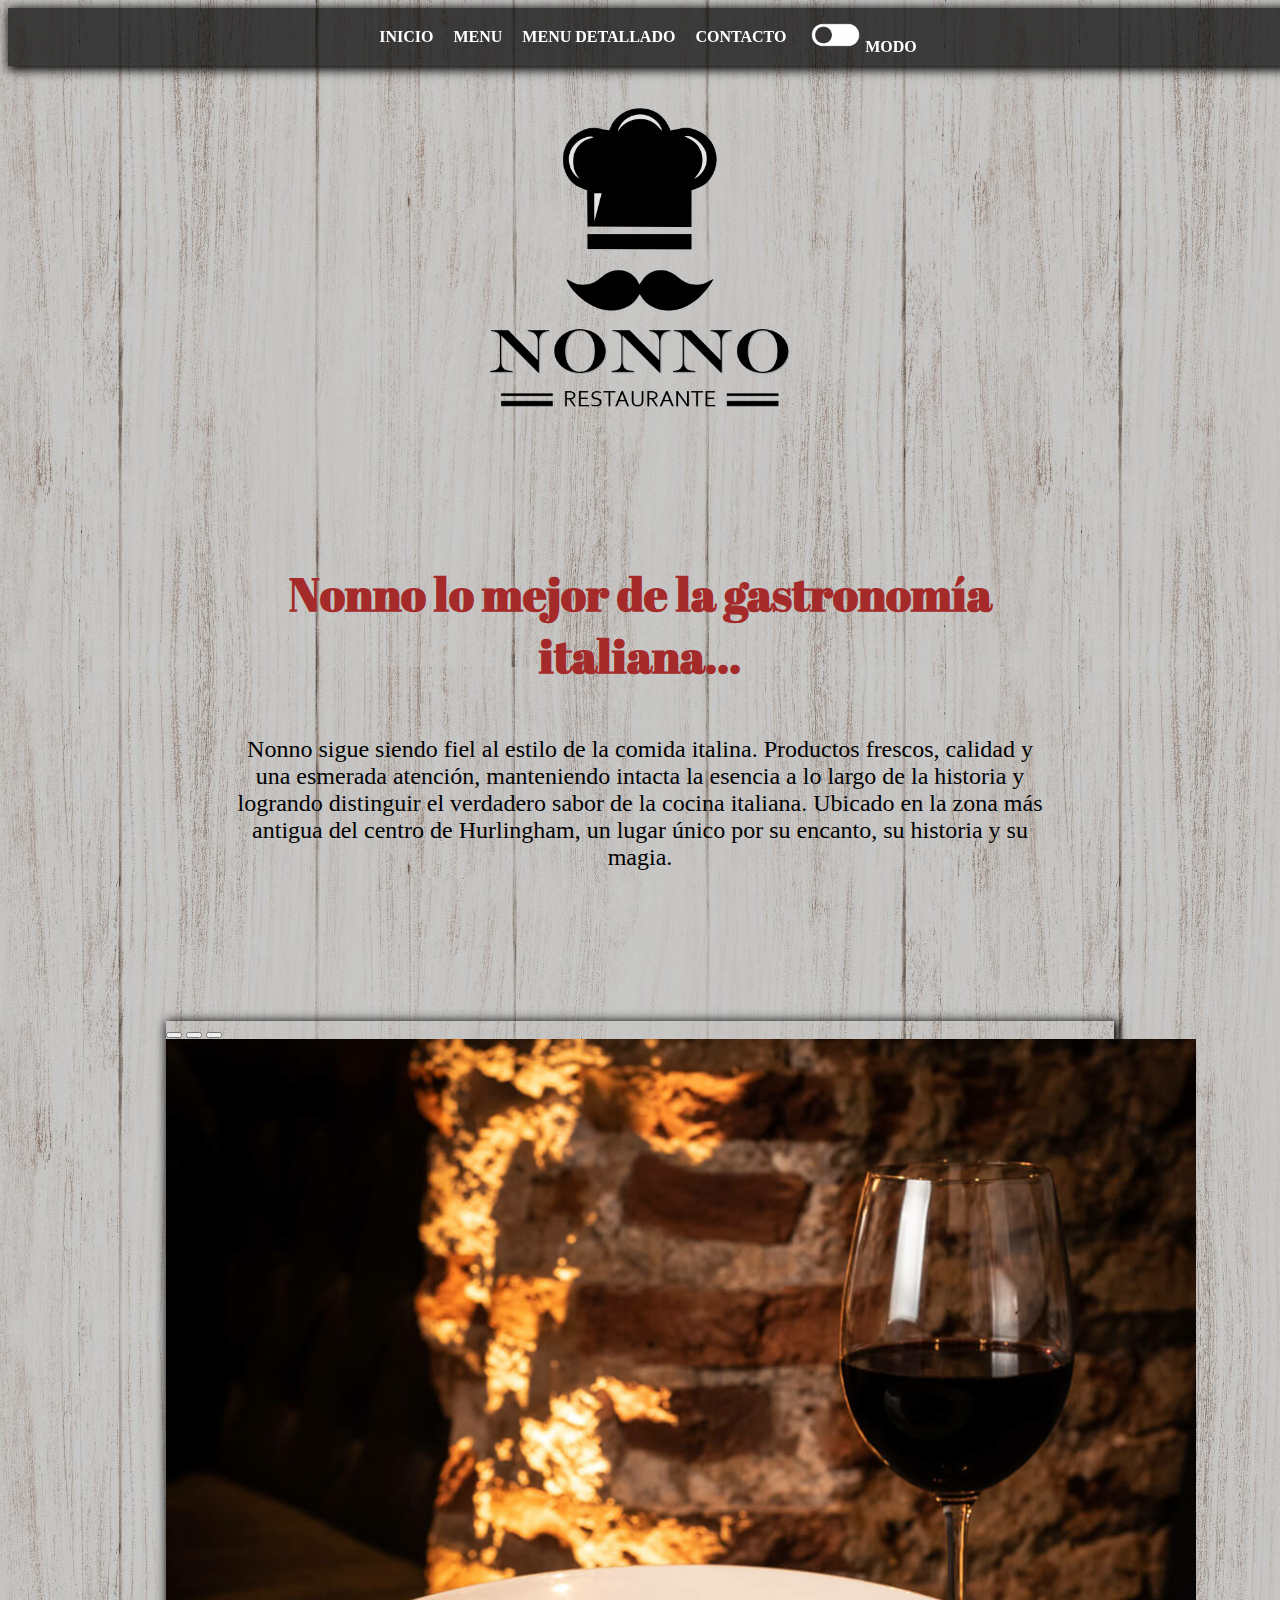
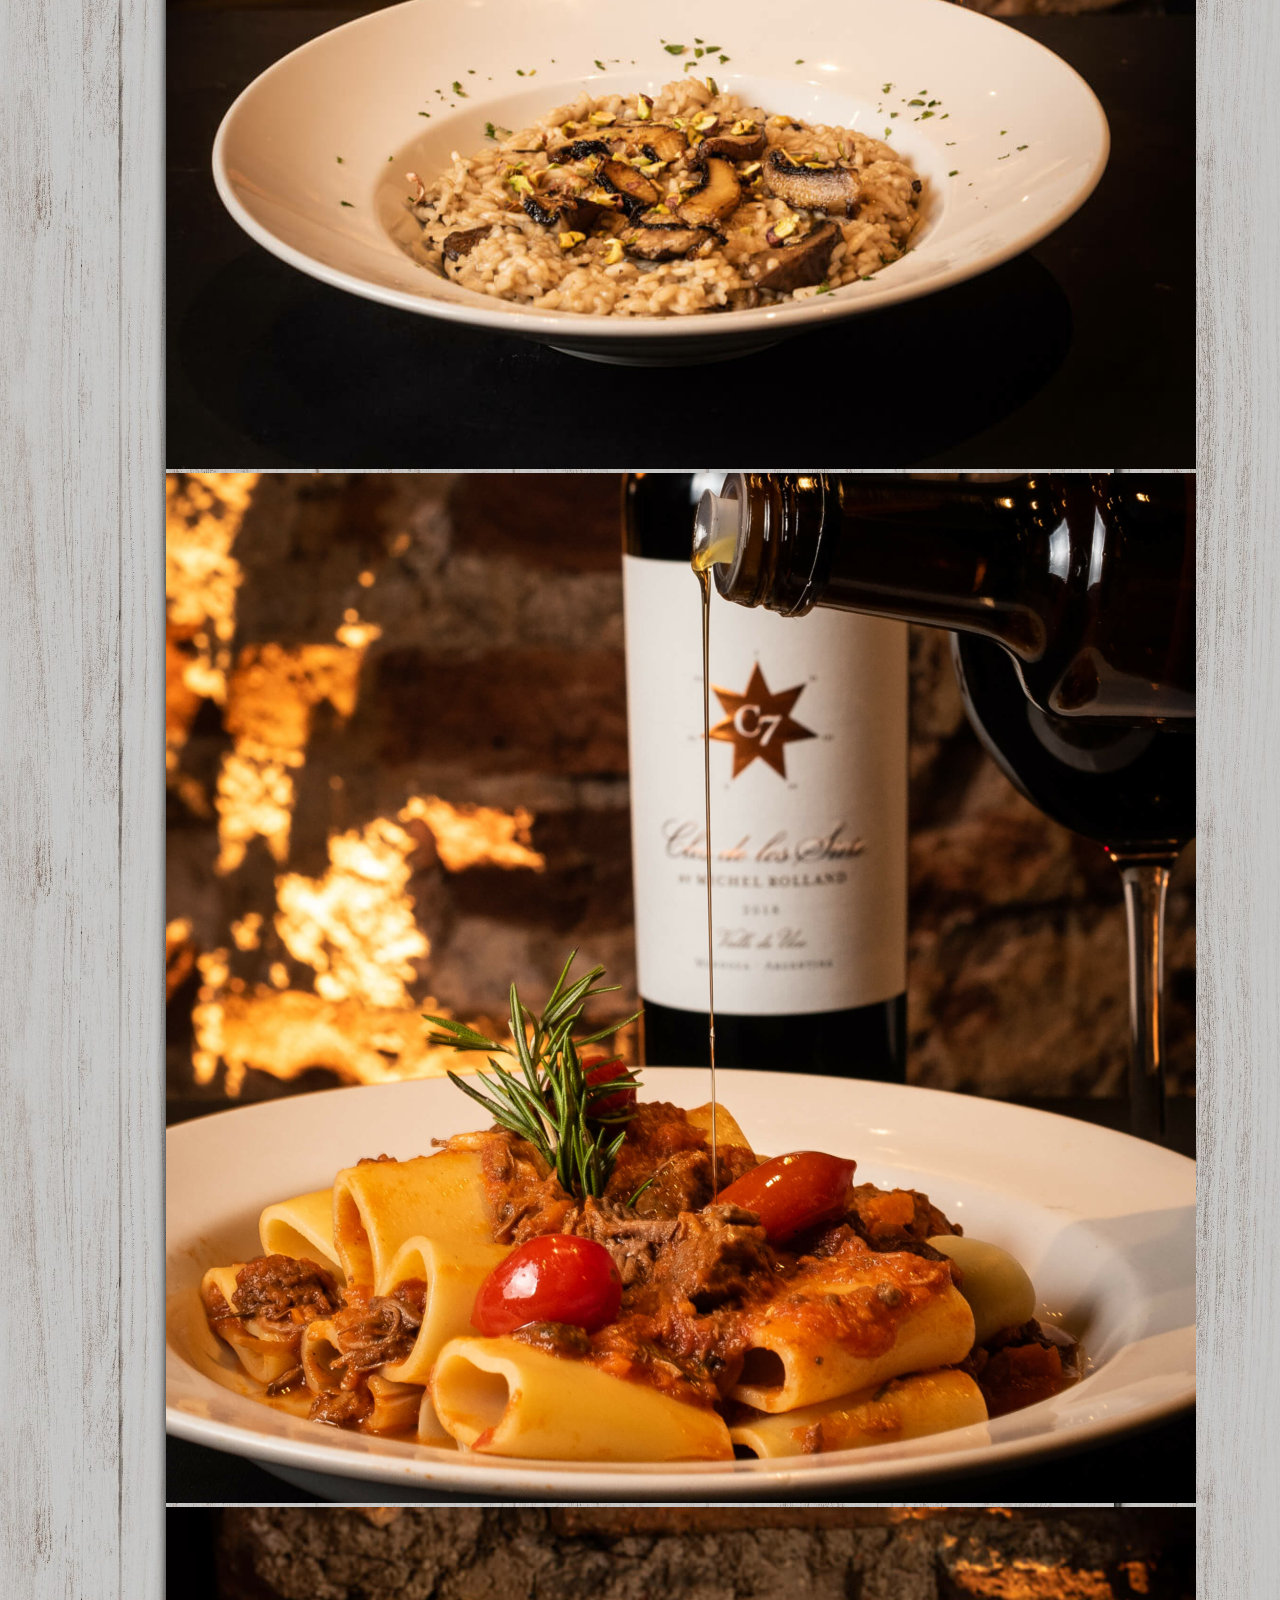
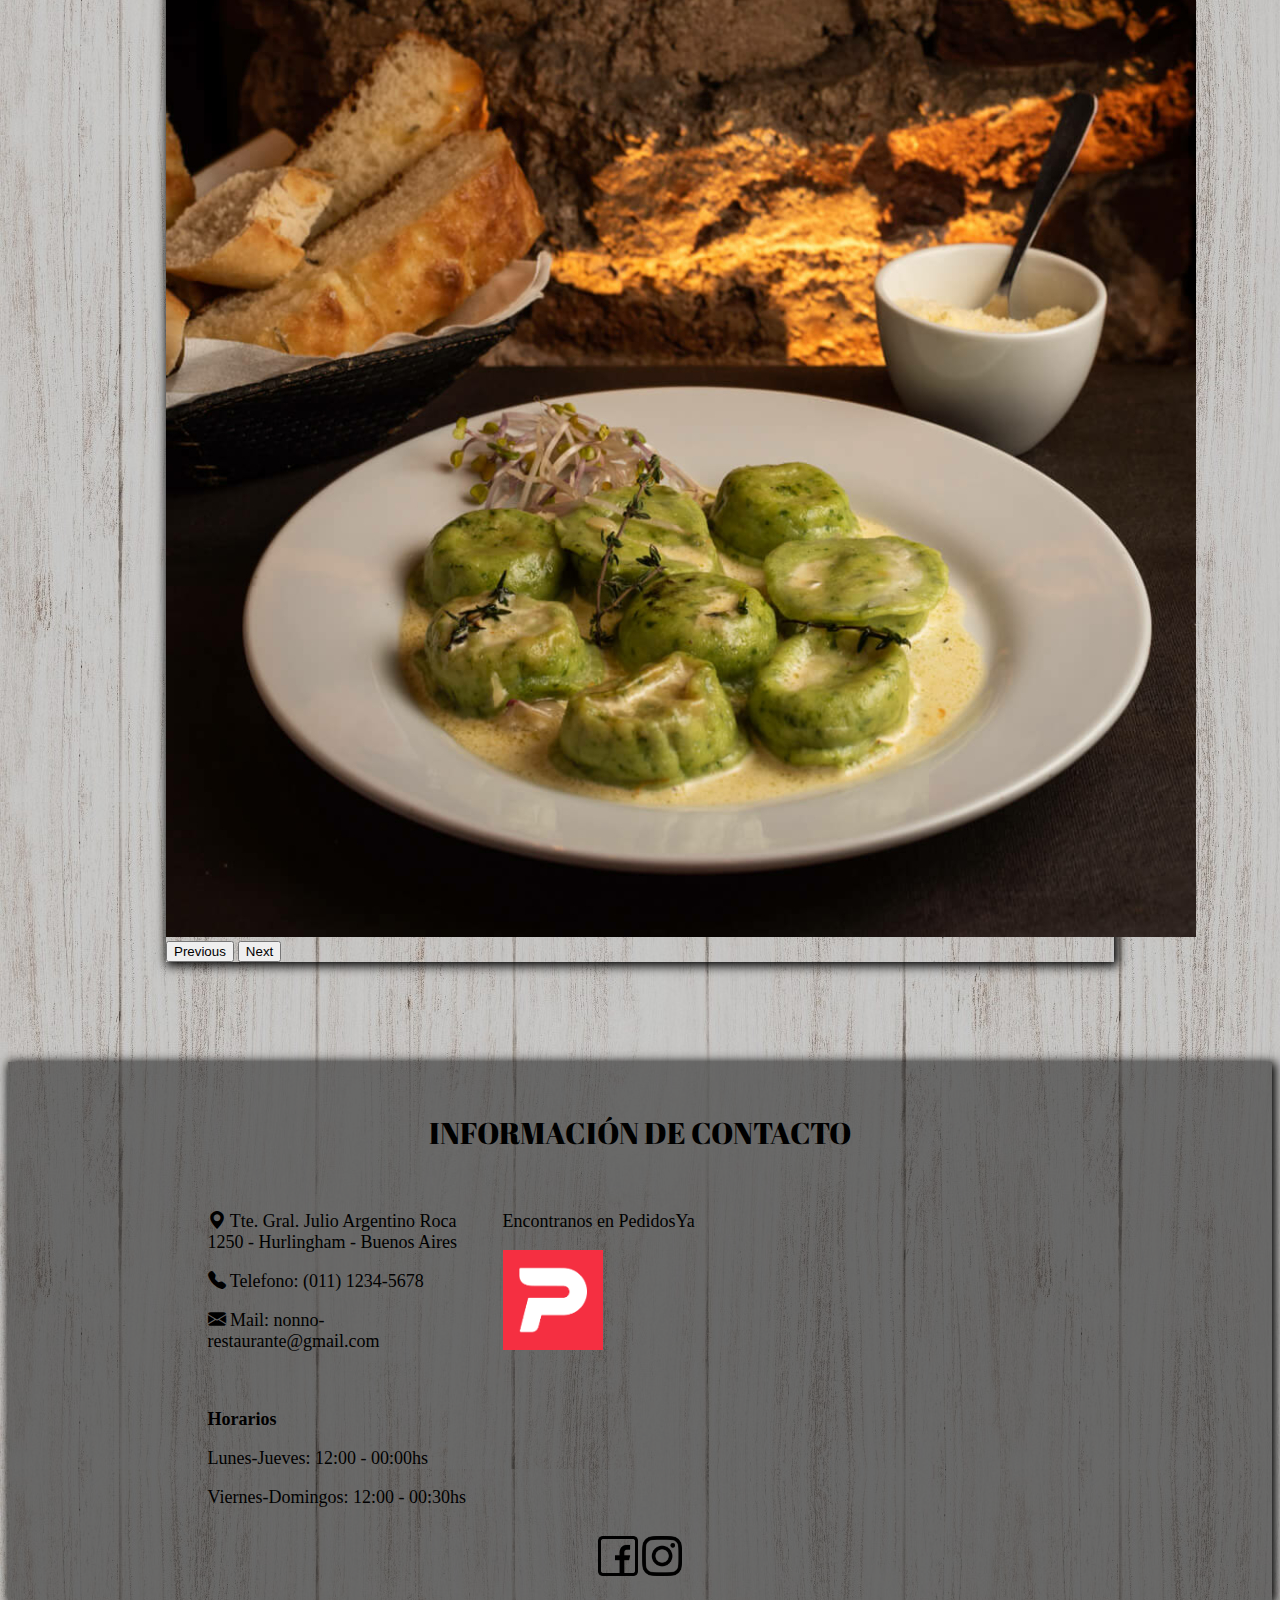
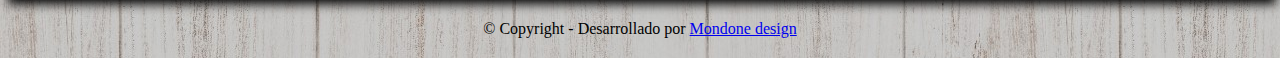
<file: index.html>
<!DOCTYPE html>
<html lang="es">
  <head>
    <meta charset="utf-8">
    <meta name="viewport" content="width=device-width, initial-scale=1.0">
    <title>Nonno-Restaurante</title>

    <link rel="stylesheet" href="estilo.css" type="text/css">
    <link rel="preconnect" href="https://fonts.googleapis.com">
    <link rel="preconnect" href="https://fonts.gstatic.com" crossorigin>
    <link href="https://fonts.googleapis.com/css2?family=Abril+Fatface&display=swap" rel="stylesheet">

    <link href="https://cdn.jsdelivr.net/npm/bootstrap@5.2.1/dist/css/bootstrap.min.css" rel="stylesheet" integrity="sha384-iYQeCzEYFbKjA/T2uDLTpkwGzCiq6soy8tYaI1GyVh/UjpbCx/TYkiZhlZB6+fzT" crossorigin="anonymous">
    <script src="https://cdn.jsdelivr.net/npm/bootstrap@5.2.1/dist/js/bootstrap.bundle.min.js" integrity="sha384-u1OknCvxWvY5kfmNBILK2hRnQC3Pr17a+RTT6rIHI7NnikvbZlHgTPOOmMi466C8" crossorigin="anonymous"></script>
    <script src="https://cdn.jsdelivr.net/npm/@popperjs/core@2.11.6/dist/umd/popper.min.js" integrity="sha384-oBqDVmMz9ATKxIep9tiCxS/Z9fNfEXiDAYTujMAeBAsjFuCZSmKbSSUnQlmh/jp3" crossorigin="anonymous"></script>
    <script src="https://cdn.jsdelivr.net/npm/bootstrap@5.2.1/dist/js/bootstrap.min.js" integrity="sha384-7VPbUDkoPSGFnVtYi0QogXtr74QeVeeIs99Qfg5YCF+TidwNdjvaKZX19NZ/e6oz" crossorigin="anonymous"></script>
    <link rel="stylesheet" href="https://cdn.jsdelivr.net/npm/bootstrap-icons@1.9.1/font/bootstrap-icons.css">

  </head>

  <body class="claro">
    
    <header>
      <nav id="navegador">
        <div id="volver-inicio">INICIO</div>
        <div id="menu">MENU</div>
        <div id="detalle">MENU DETALLADO</div>
        <div id="contacto">CONTACTO</div>
        <div><img id="modo" src="./img/modo.png" alt="cambiar modo">MODO</div> 
      </nav>
      <img id="logo" src="./img/logo-nonno.png">
    </header>

    <main>
      <section>
        <article id="intro">
            <h1 class="titulo">Nonno lo mejor de la gastronomía italiana...</h1>
            <p>
              Nonno sigue siendo fiel al estilo de la comida italina. Productos frescos, 
              calidad y una esmerada atención, manteniendo intacta la esencia a lo largo de la historia y logrando distinguir
              el verdadero sabor de la cocina italiana. 
              Ubicado en la zona más antigua del centro de Hurlingham, un lugar único por su encanto, su historia y su magia.
            </p>
        </article>
  
        <article id="bootstrap">
          <div id="carousel" class="carousel slide" data-bs-ride="carousel">
            <div class="carousel-indicators">
              <button type="button" data-bs-target="#carousel" data-bs-slide-to="0" class="active" aria-current="true" aria-label="Slide 1"></button>
              <button type="button" data-bs-target="#carousel" data-bs-slide-to="1" aria-label="Slide 2"></button>
              <button type="button" data-bs-target="#carousel" data-bs-slide-to="2" aria-label="Slide 3"></button>
            </div>
            <div class="carousel-inner">
              <div class="carousel-item active">
                <img src="./img/img-01.jpg" class="d-block w-100" alt="...">
              </div>
              <div class="carousel-item">
                <img src="./img/img-02.jpg" class="d-block w-100" alt="...">
              </div>
              <div class="carousel-item">
                <img src="./img/img-03.jpg" class="d-block w-100" alt="...">
              </div>
            </div>
            <button class="carousel-control-prev" type="button" data-bs-target="#carousel" data-bs-slide="prev">
              <span class="carousel-control-prev-icon" aria-hidden="true"></span>
              <span class="visually-hidden">Previous</span>
            </button>
            <button class="carousel-control-next" type="button" data-bs-target="#carousel" data-bs-slide="next">
              <span class="carousel-control-next-icon" aria-hidden="true"></span>
              <span class="visually-hidden">Next</span>
            </button>
          </div>
        </article>
      </section>
    </main>

    <footer>
      <p id="titulo-footer" class="titulo">INFORMACIÓN DE CONTACTO</p>
      <div class="contenedor">
        <div class="columna">
          <p><span class="bi bi-geo-alt-fill"></span> Tte. Gral. Julio Argentino Roca 1250 - Hurlingham - Buenos Aires</p>
          <p><span class="bi bi-telephone-fill"></span> Telefono: (011) 1234-5678</p>
          <p><span class="bi bi-envelope-fill"></span> Mail: nonno-restaurante@gmail.com</p>
          <br>
          <p><b>Horarios</b></p>
          <p>Lunes-Jueves: 12:00 - 00:00hs</p>
          <p>Viernes-Domingos: 12:00 - 00:30hs</p>
        </div>
        <div class="columna pedidos">
          <p>Encontranos en PedidosYa</p>
          <img src="./img/pedidosya.png">
        </div>
        <div class="columna mapouter">
          <div class="gmap_canvas">
            <iframe class="gmap_iframe" width="100%" frameborder="0" scrolling="no" marginheight="0" marginwidth="0" 
            src="https://maps.google.com/maps?width=500&amp;height=180&amp;hl=en&amp;q=Tte. Gral. Julio Argentino Roca 1250&amp;t=&amp;z=15&amp;ie=UTF8&amp;iwloc=B&amp;output=embed">
          </iframe>
          </div>
        </div>
      </div>
      <div class="redes-sociales">
        <a href="https://es-la.facebook.com/" target="_blank"><img src="./img/redes-facebook.png" alt="redes sociales facebook" title="facebook"></a>
        <a href="https://www.instagram.com/" target="_blank"><img src="./img/redes-instagram.png" alt="redes sociales instagram" title="instagram"><a>
      </div>
    </footer>

    <div id="copy">
      <p>© Copyright - Desarrollado por <a href="https://github.com/Mondone" target="_blank">Mondone design</a></p>
    </div>

    <script src="scrip-js.js"></script>
    
  </body>

</html>
</file>
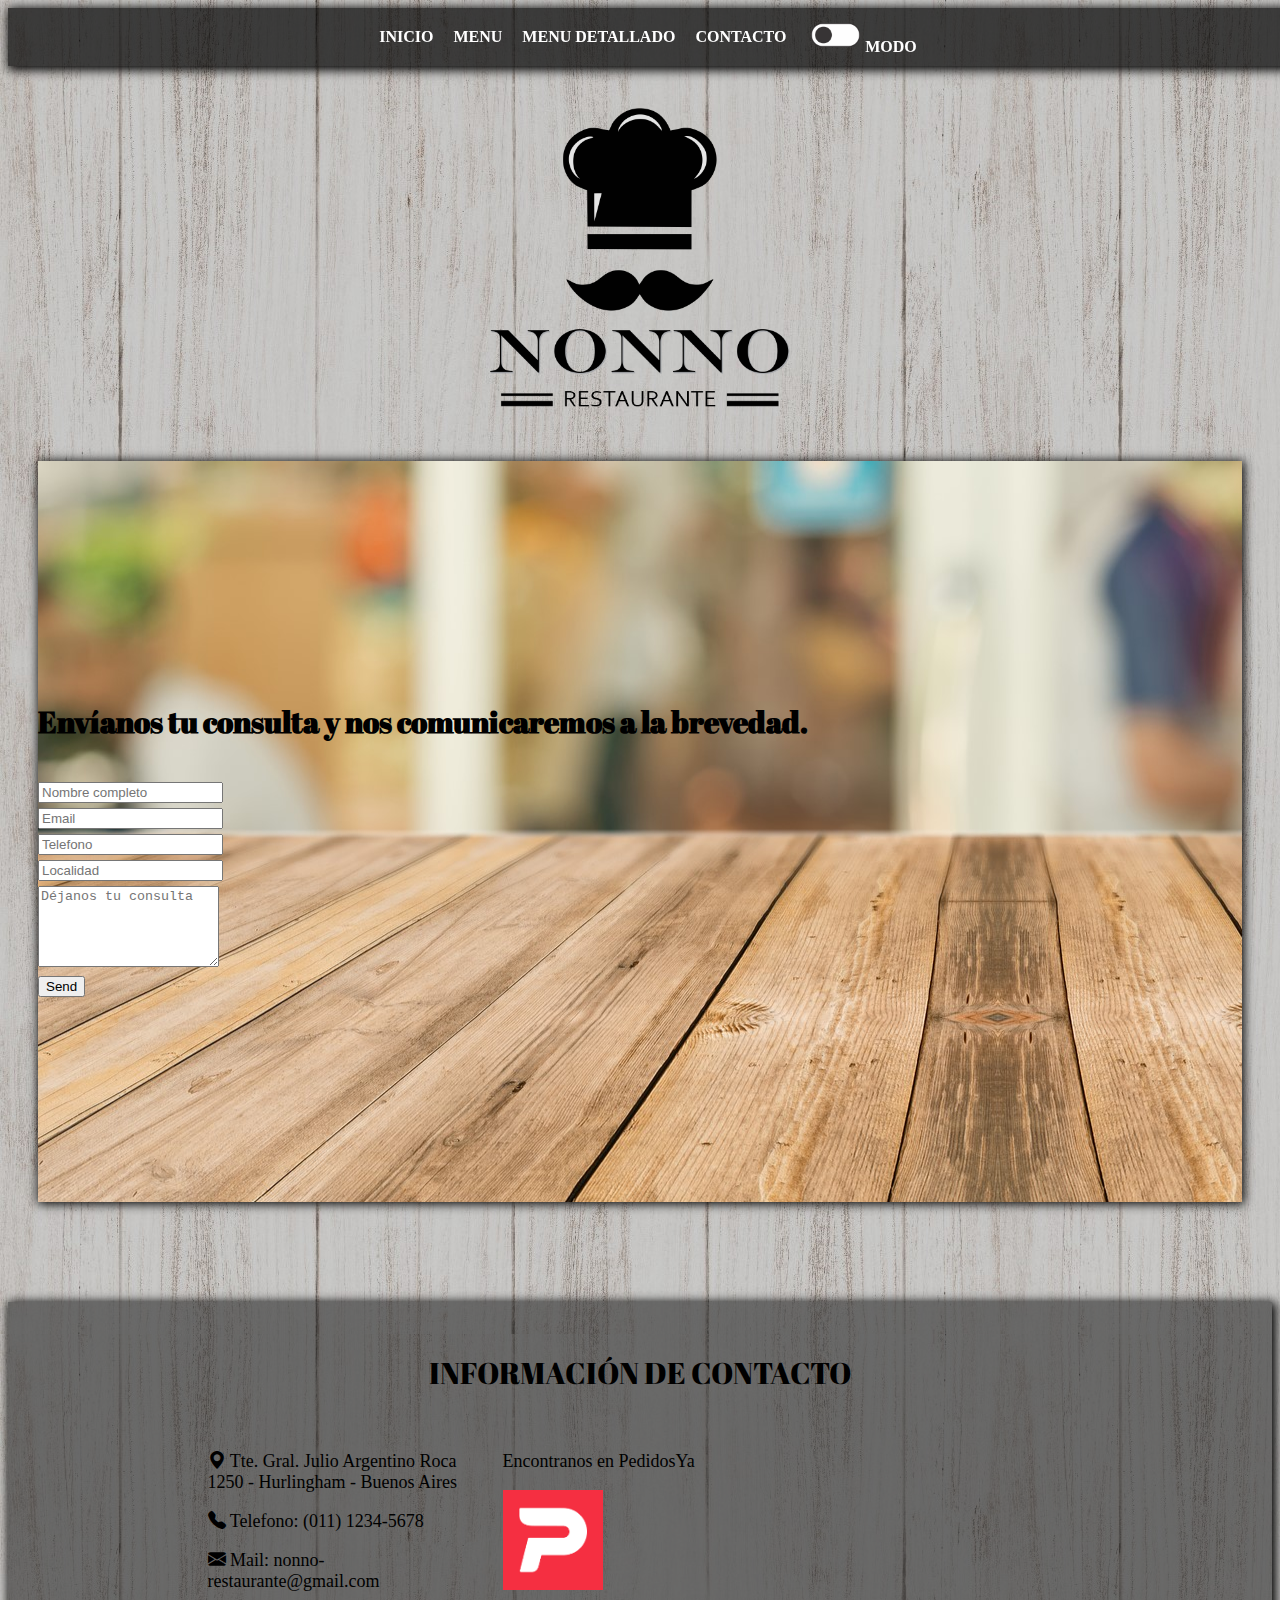
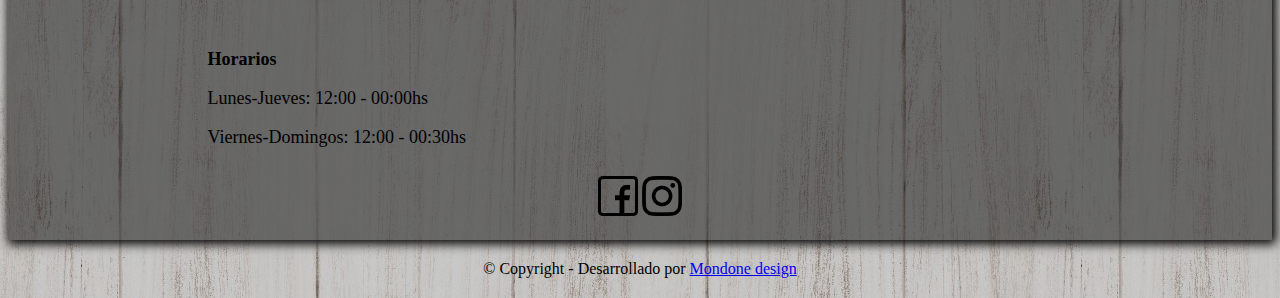
<file: contacto.html>
<!DOCTYPE html>
<html lang="es">
  <head>
    <meta charset="utf-8">
    <meta name="viewport" content="width=device-width, initial-scale=1.0">
    <title>contacto</title>

    <link rel="stylesheet" href="estilo.css" type="text/css">
    <link rel="preconnect" href="https://fonts.googleapis.com">
    <link rel="preconnect" href="https://fonts.gstatic.com" crossorigin>
    <link href="https://fonts.googleapis.com/css2?family=Abril+Fatface&display=swap" rel="stylesheet">
    
    <link href="https://cdn.jsdelivr.net/npm/bootstrap@5.2.1/dist/css/bootstrap.min.css" rel="stylesheet" integrity="sha384-iYQeCzEYFbKjA/T2uDLTpkwGzCiq6soy8tYaI1GyVh/UjpbCx/TYkiZhlZB6+fzT" crossorigin="anonymous">
    <script src="https://cdn.jsdelivr.net/npm/bootstrap@5.2.1/dist/js/bootstrap.bundle.min.js" integrity="sha384-u1OknCvxWvY5kfmNBILK2hRnQC3Pr17a+RTT6rIHI7NnikvbZlHgTPOOmMi466C8" crossorigin="anonymous"></script>
    <script src="https://cdn.jsdelivr.net/npm/@popperjs/core@2.11.6/dist/umd/popper.min.js" integrity="sha384-oBqDVmMz9ATKxIep9tiCxS/Z9fNfEXiDAYTujMAeBAsjFuCZSmKbSSUnQlmh/jp3" crossorigin="anonymous"></script>
    <script src="https://cdn.jsdelivr.net/npm/bootstrap@5.2.1/dist/js/bootstrap.min.js" integrity="sha384-7VPbUDkoPSGFnVtYi0QogXtr74QeVeeIs99Qfg5YCF+TidwNdjvaKZX19NZ/e6oz" crossorigin="anonymous"></script>
    <link rel="stylesheet" href="https://cdn.jsdelivr.net/npm/bootstrap-icons@1.9.1/font/bootstrap-icons.css">

</head>

  <body class="claro">

    <header>
      <nav id="navegador">
        <div id="volver-inicio">INICIO</div>
        <div id="menu">MENU</div>
        <div id="detalle">MENU DETALLADO</div>
        <div id="contacto">CONTACTO</div>
        <div><img id="modo" src="./img/modo.png" alt="cambiar modo">MODO</div> 
      </nav>
      <img id="logo" src="./img/logo-nonno.png">
    </header>

    <main>
      <section class="form-claro" id="formulario">      
        <!-- Formulario -->
        <div class="container-fluid">
            <div class="row">
              <div class="col-sm-5">
                <h4 class="titulo">Envíanos tu consulta y nos comunicaremos a la brevedad.</h4>
              </div>
              <div class="col-sm-7">
                <div class="row">
                  <div class="col-sm-6 form-group">
                    <input class="form-control" id="name" name="name" placeholder="Nombre completo" type="text" required>
                  </div>
                  <div class="col-sm-6 form-group">
                    <input class="form-control" id="email" name="email" placeholder="Email" type="email" required>
                  </div>
                  <div class="col-sm-6 form-group">
                    <input class="form-control" id="cel" name="phone" placeholder="Telefono" type="int" required>
                  </div>
                  <div class="col-sm-6 form-group">
                    <input class="form-control" id="localidad" name="localidad" placeholder="Localidad" type="text" required>
                  </div>
                </div>
                  <textarea class="form-control" id="comments" name="comments" placeholder="Déjanos tu consulta" rows="5"></textarea><br>
                <div class="row">
                    <div class="col-sm-12 form-group">
                      <button class="btn btn-info" id="enviar" type="submit">Send</button>
                    </div>
                </div>
              </div>
            </div>
        </div>
      </section>

    </main>
    
    <footer>
      <p id="titulo-footer" class="titulo">INFORMACIÓN DE CONTACTO</p>
      <div class="contenedor">
        <div class="columna">
          <p><span class="bi bi-geo-alt-fill"></span> Tte. Gral. Julio Argentino Roca 1250 - Hurlingham - Buenos Aires</p>
          <p><span class="bi bi-telephone-fill"></span> Telefono: (011) 1234-5678</p>
          <p><span class="bi bi-envelope-fill"></span> Mail: nonno-restaurante@gmail.com</p>
          <br>
          <p><b>Horarios</b></p>
          <p>Lunes-Jueves: 12:00 - 00:00hs</p>
          <p>Viernes-Domingos: 12:00 - 00:30hs</p>
        </div>
        <div class="columna pedidos">
          <p>Encontranos en PedidosYa</p>
          <img src="./img/pedidosya.png">
        </div>
        <div class="columna mapouter">
          <div class="gmap_canvas">
            <iframe class="gmap_iframe" width="100%" frameborder="0" scrolling="no" marginheight="0" marginwidth="0" 
            src="https://maps.google.com/maps?width=500&amp;height=180&amp;hl=en&amp;q=Tte. Gral. Julio Argentino Roca 1250&amp;t=&amp;z=15&amp;ie=UTF8&amp;iwloc=B&amp;output=embed">
          </iframe>
          </div>
        </div>
      </div>
      <div class="redes-sociales">
        <a href="https://es-la.facebook.com/" target="_blank"><img src="./img/redes-facebook.png" alt="redes sociales facebook" title="facebook"></a>
        <a href="https://www.instagram.com/" target="_blank"><img src="./img/redes-instagram.png" alt="redes sociales instagram" title="instagram"><a>
      </div>
    </footer>

    <div id="copy">
      <p>© Copyright - Desarrollado por <a href="https://github.com/Mondone" target="_blank">Mondone design</a></p>
    </div>

    <script src="scrip-js.js"></script>
  </body>
</html>
</file>
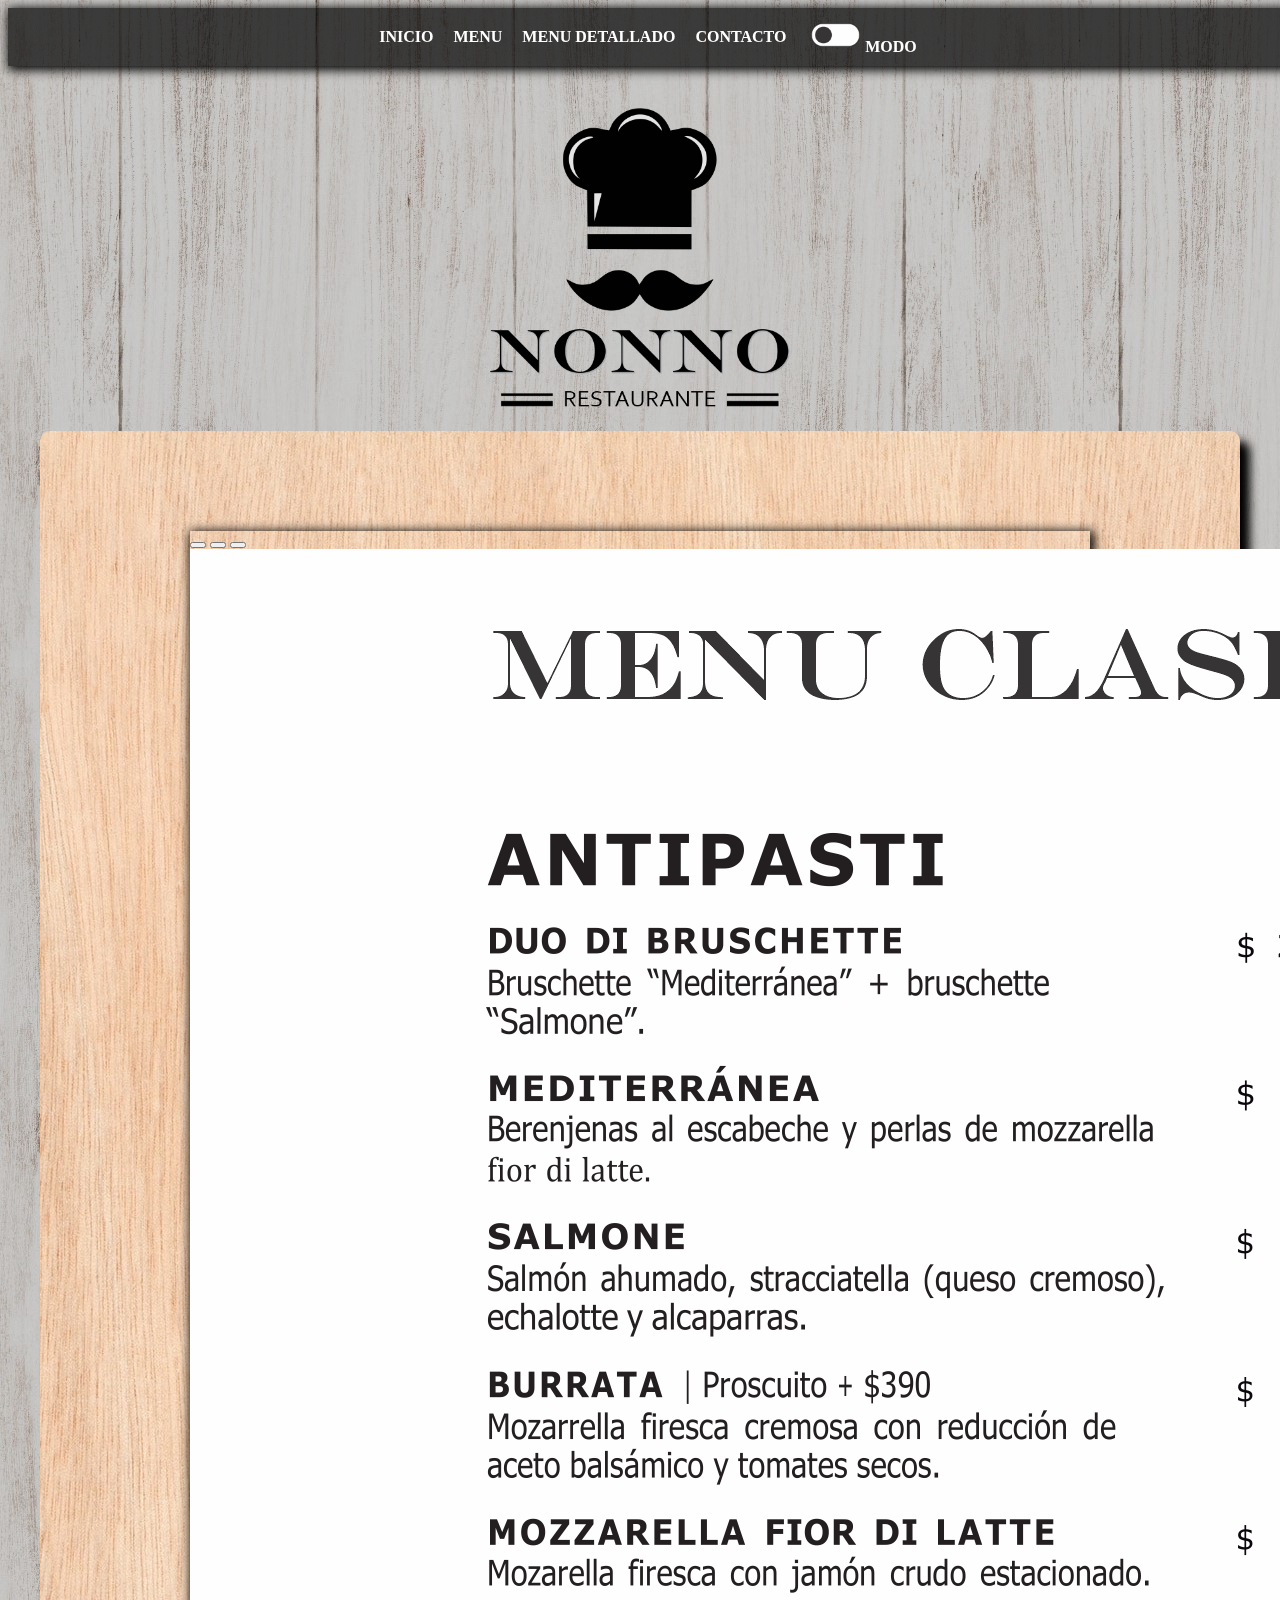
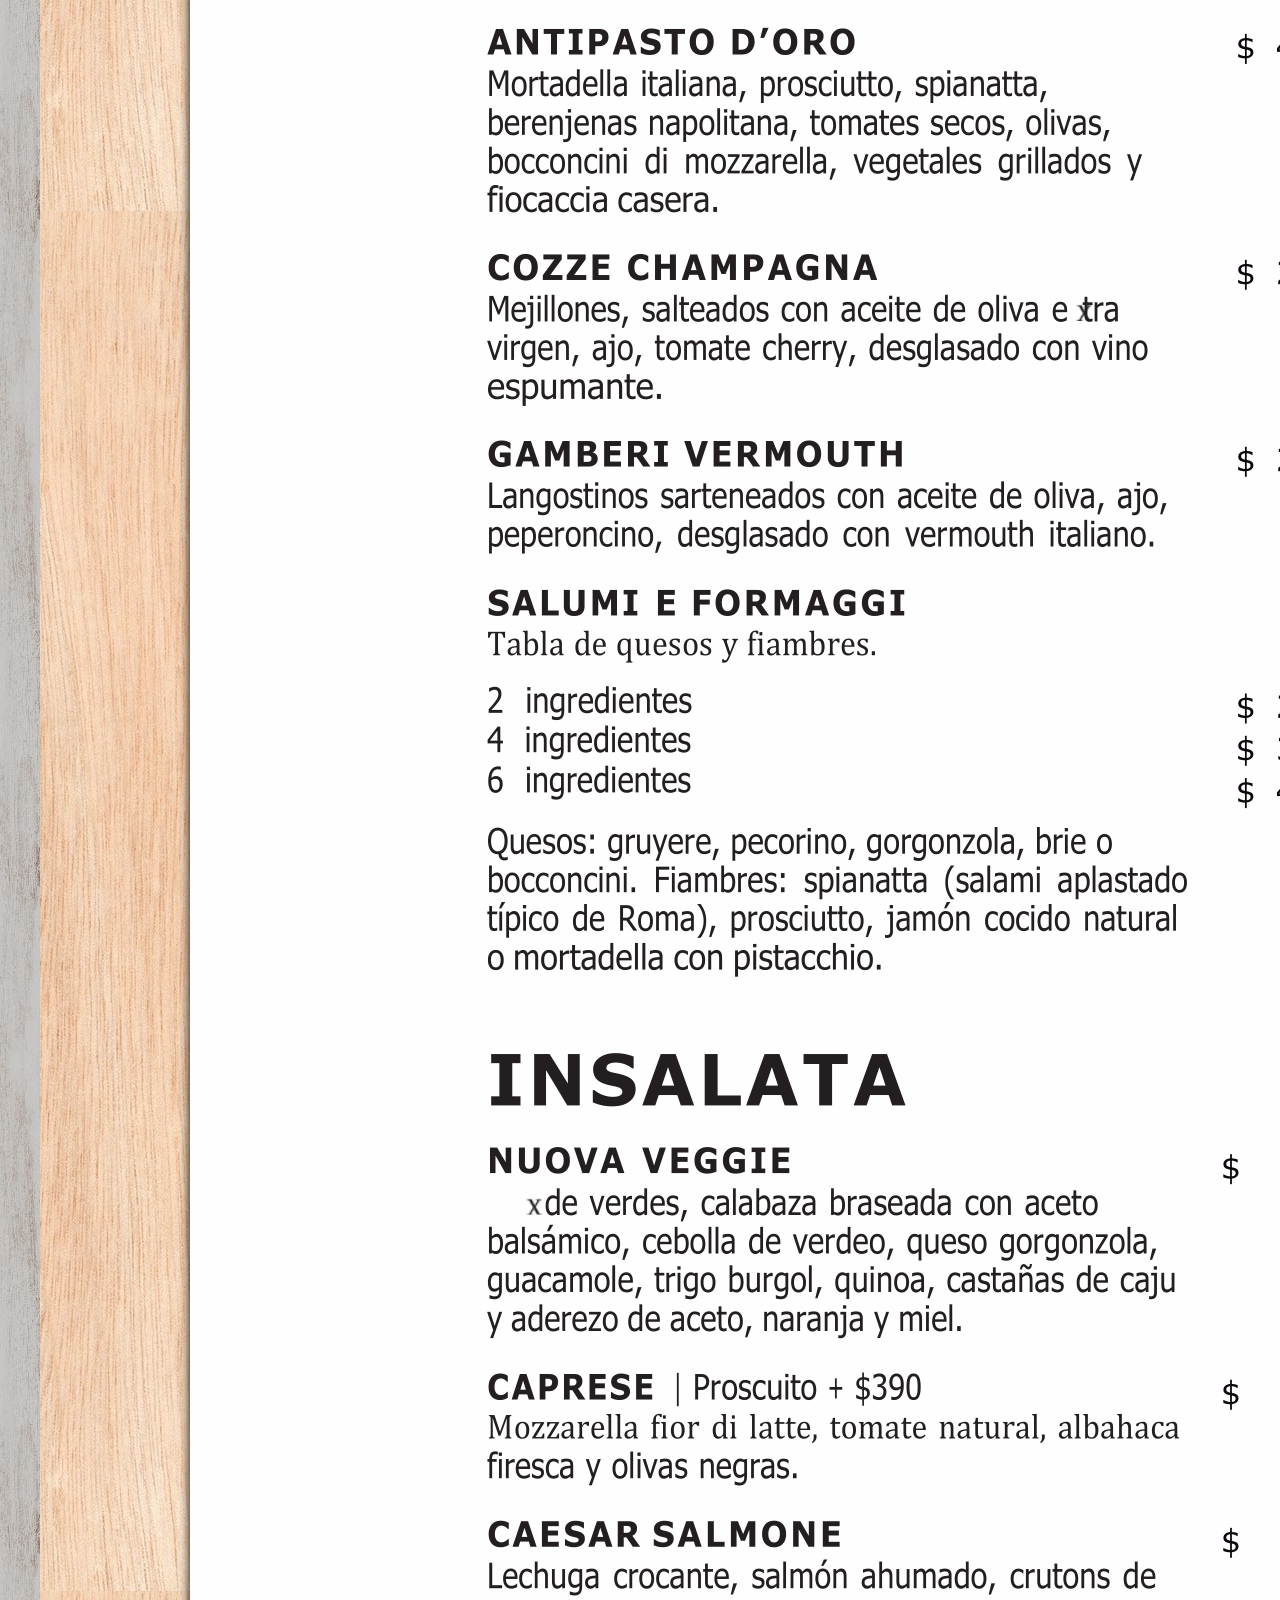
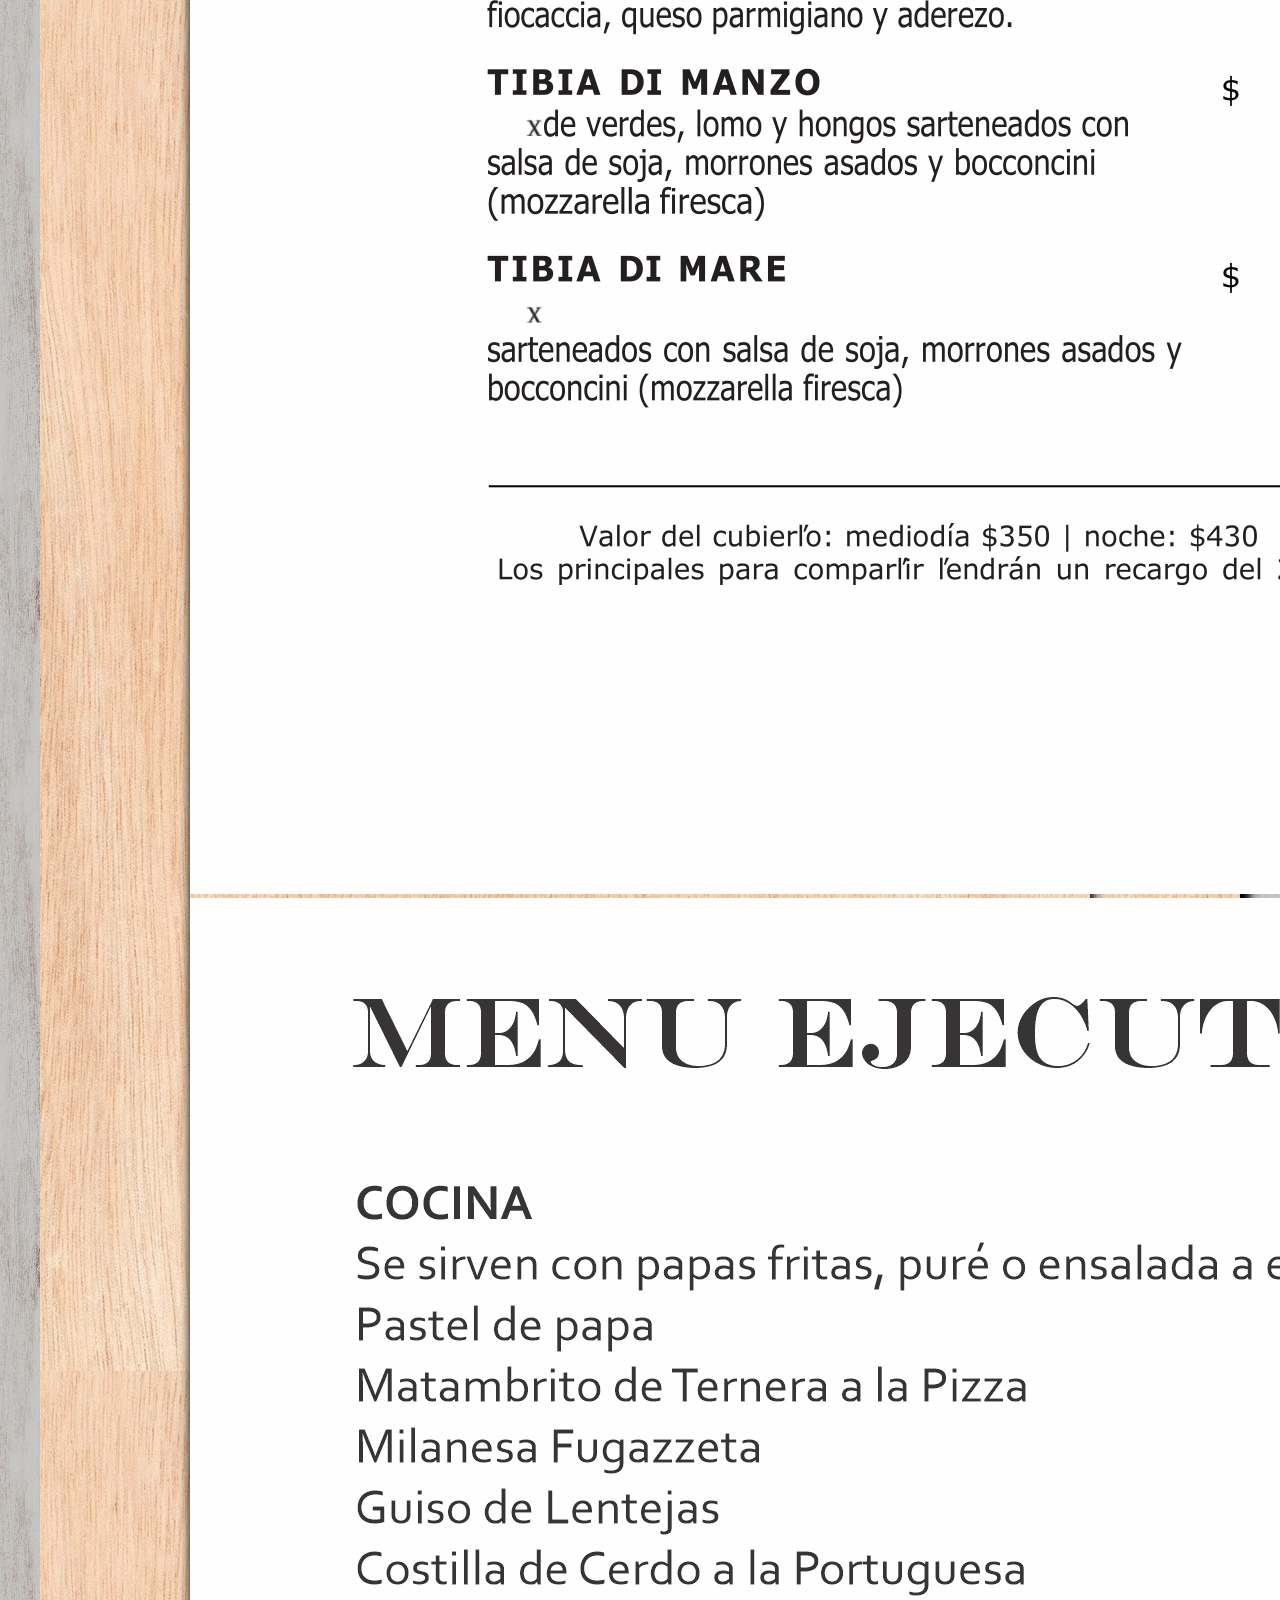
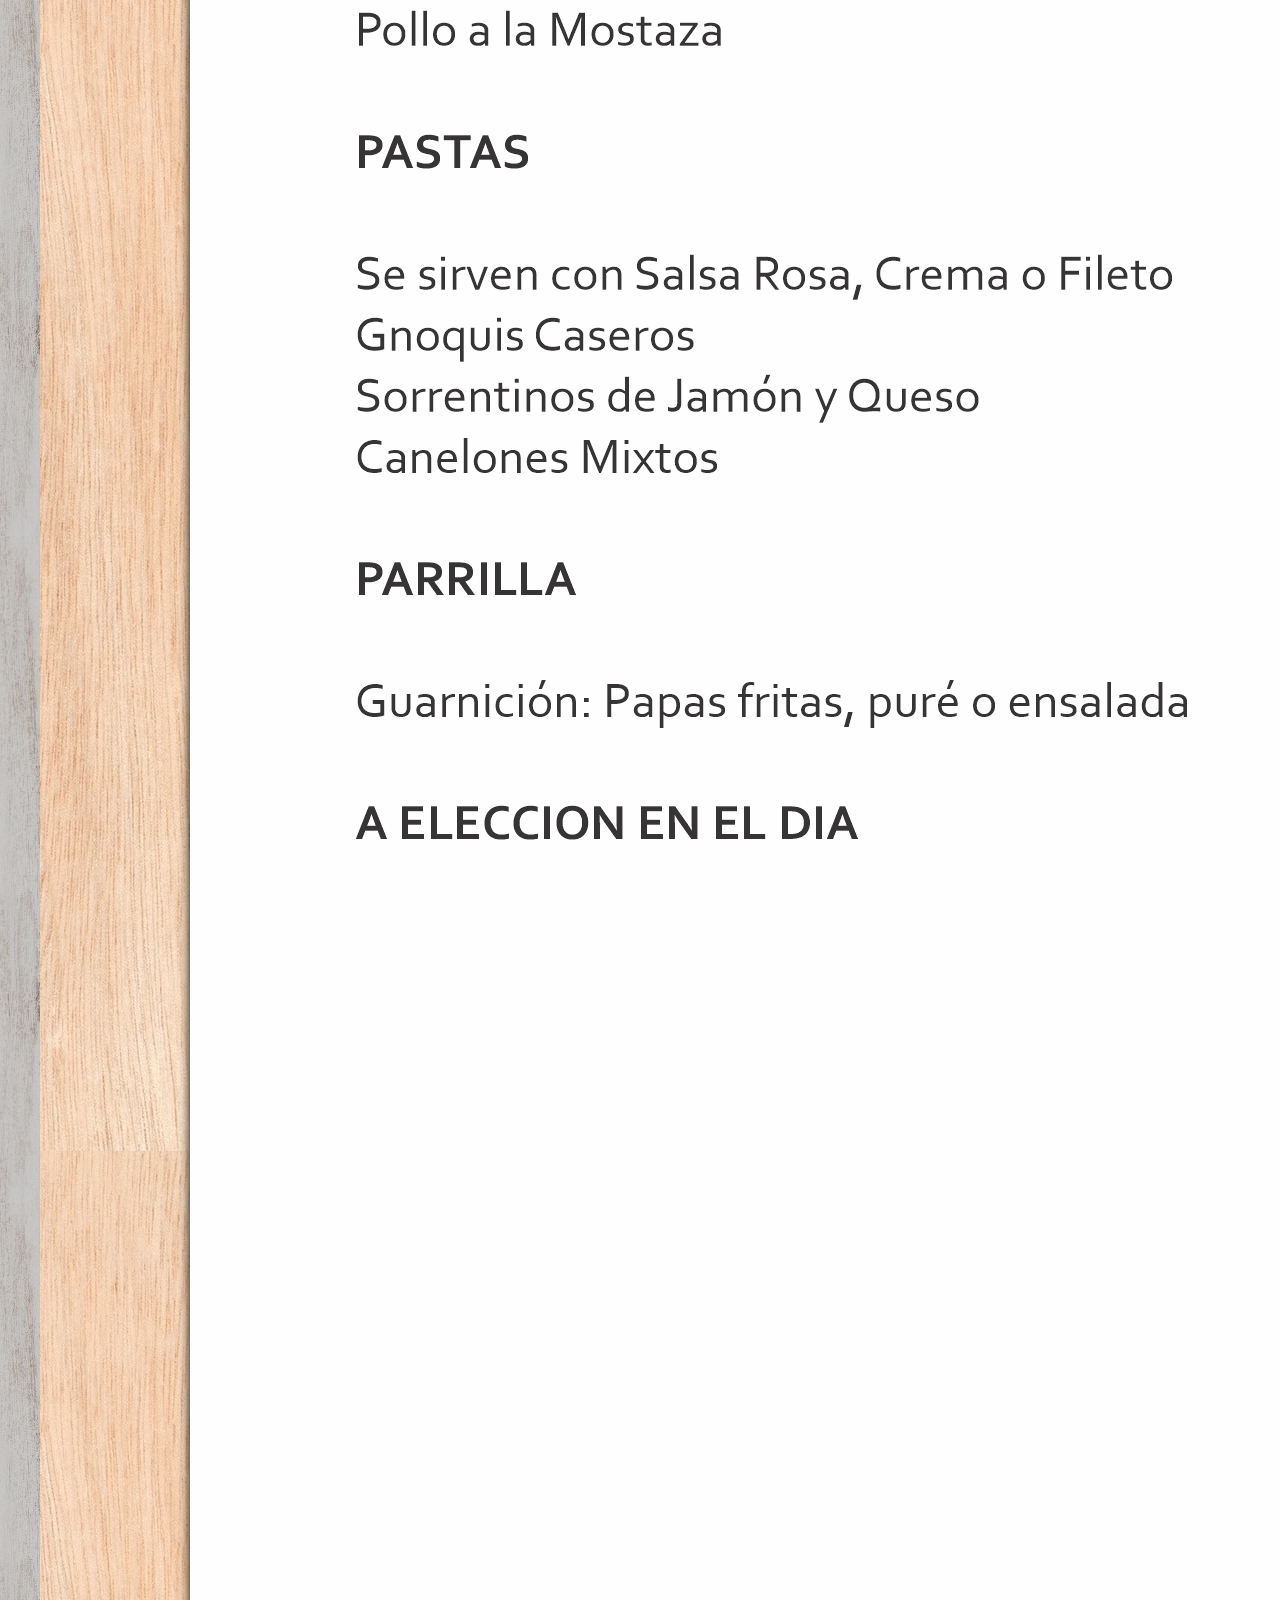
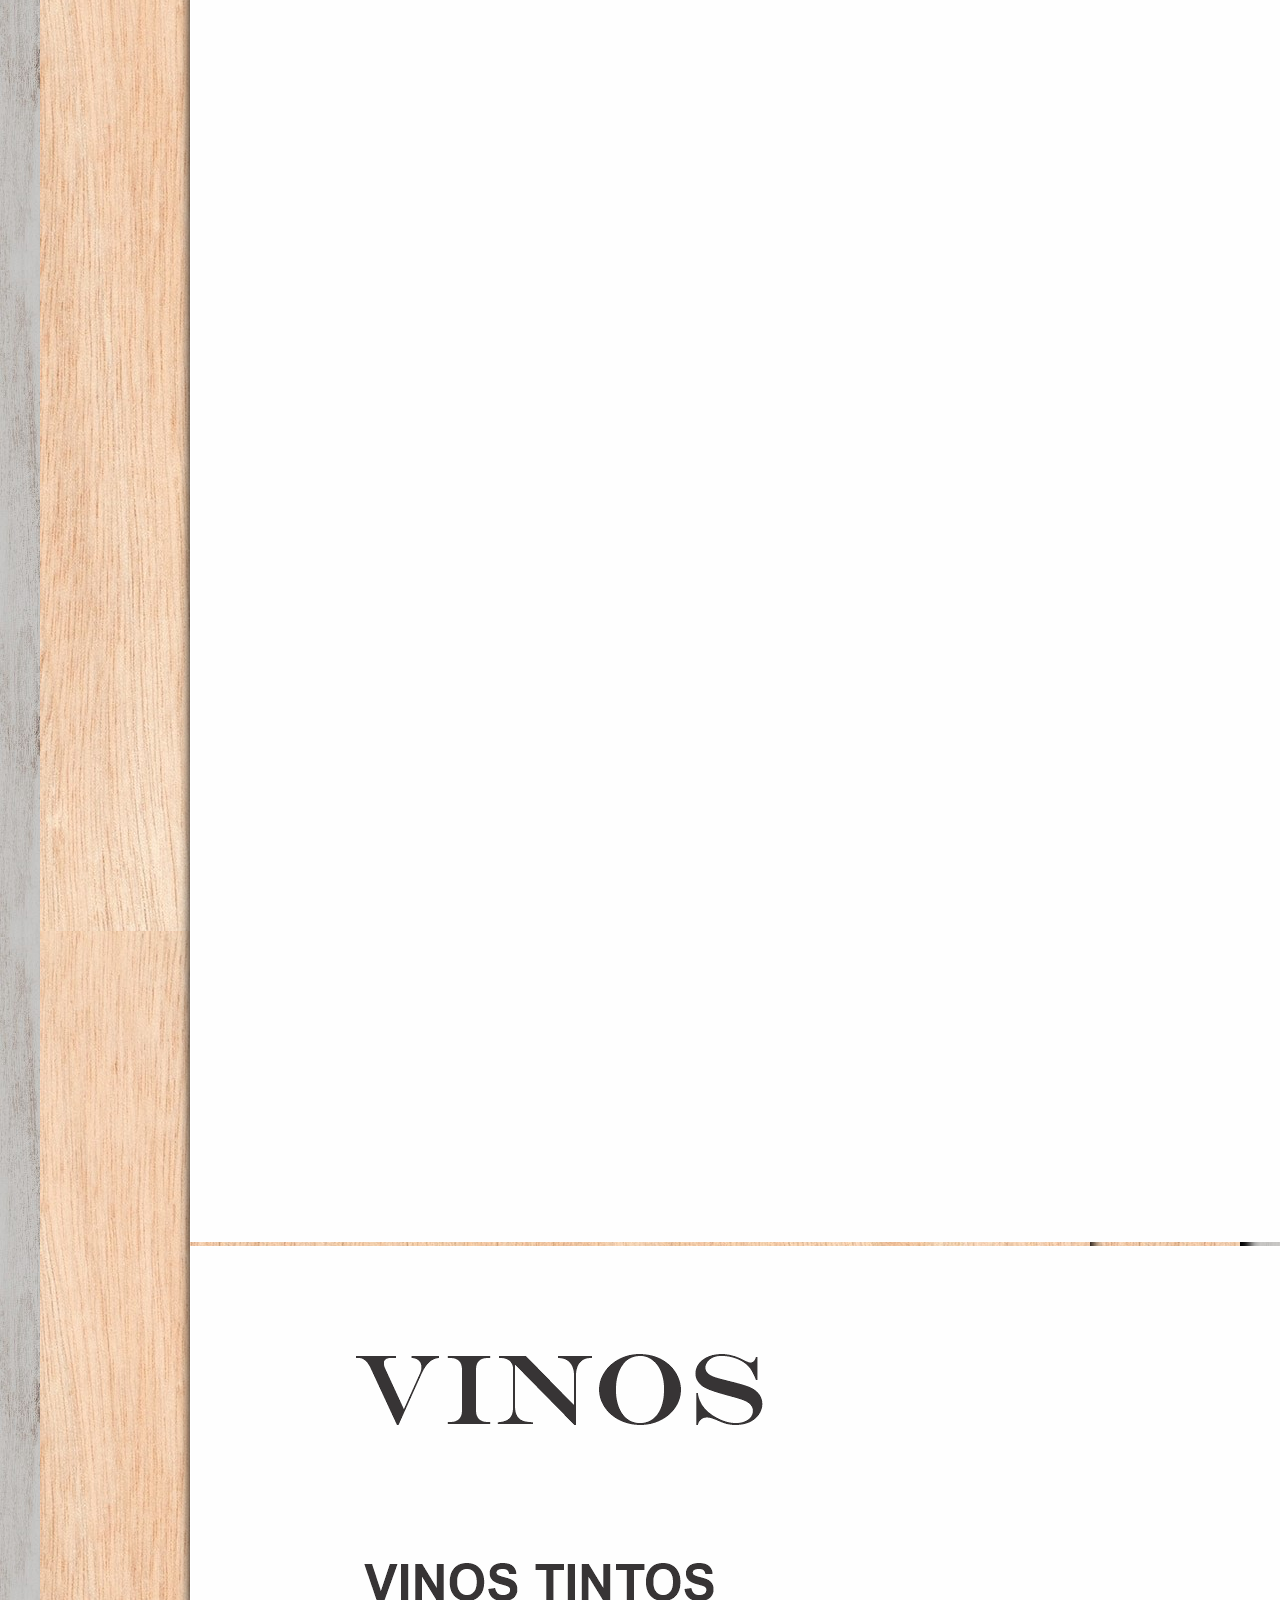
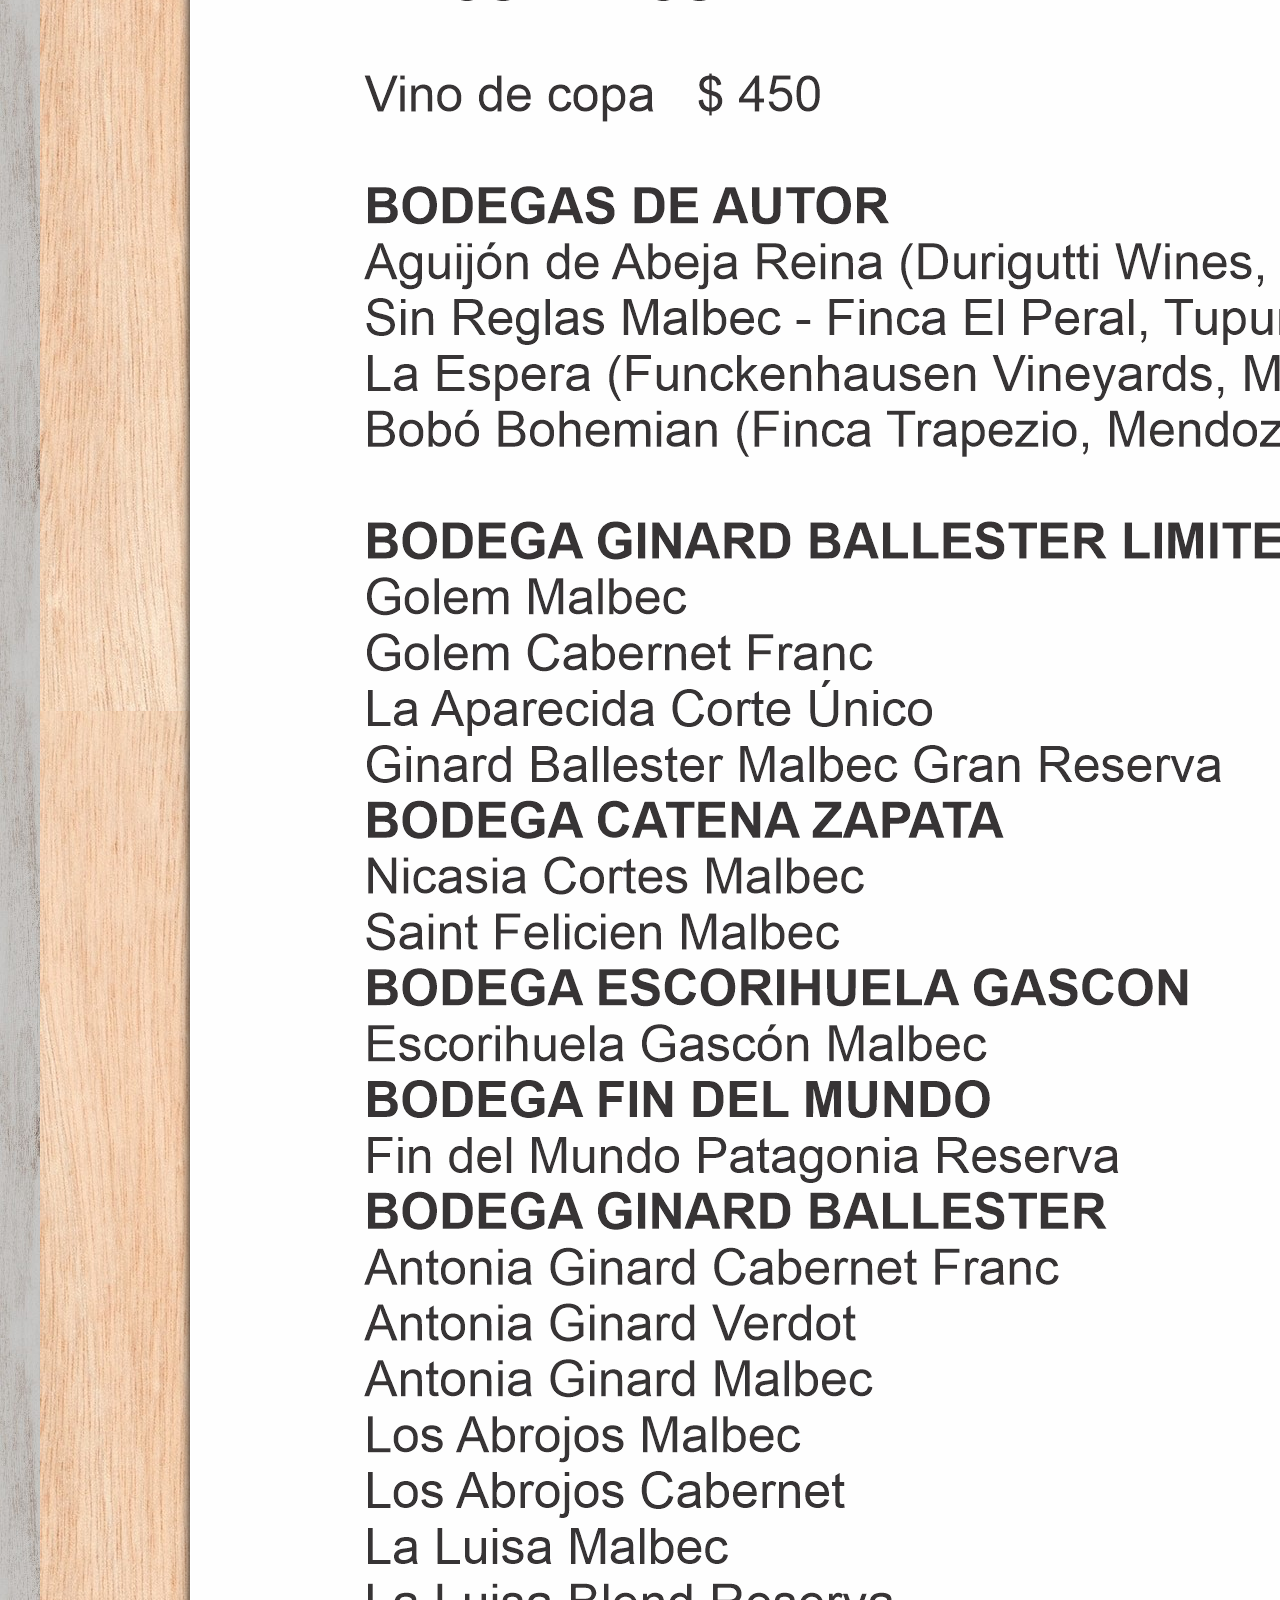
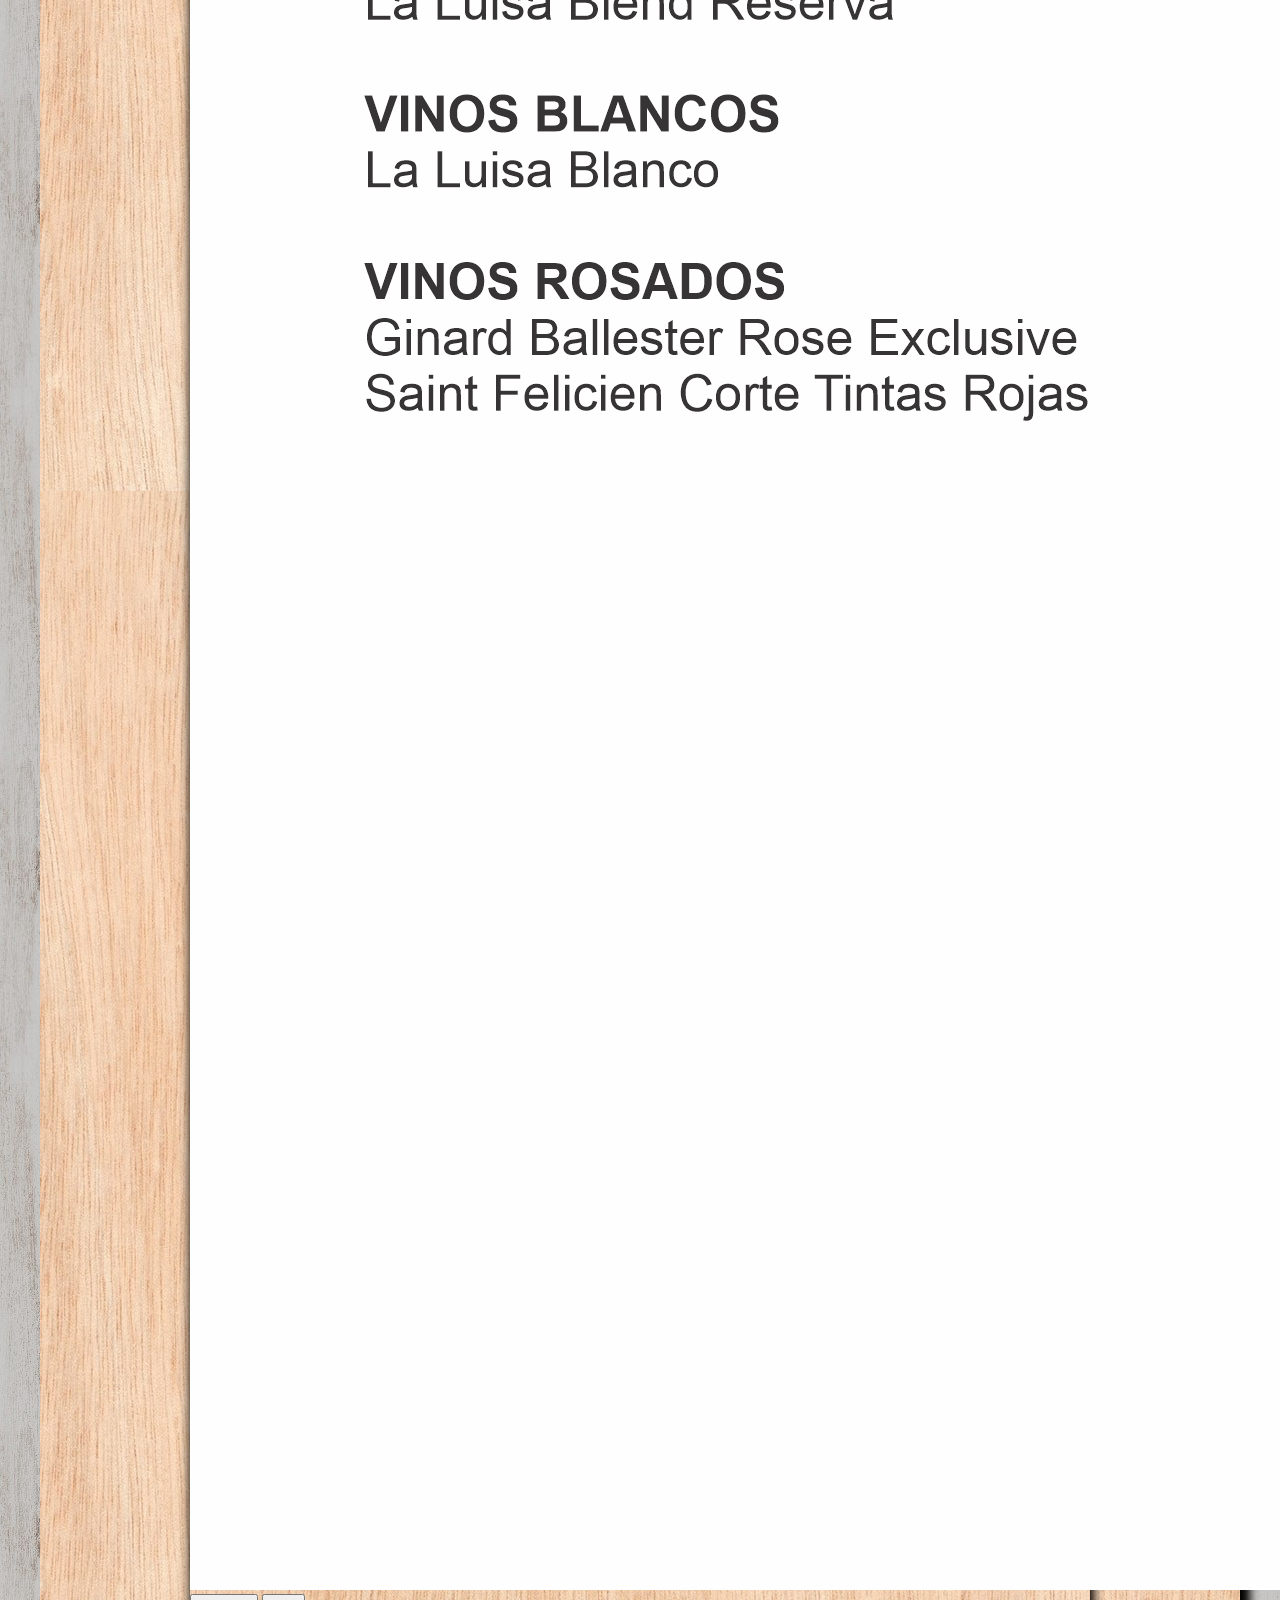
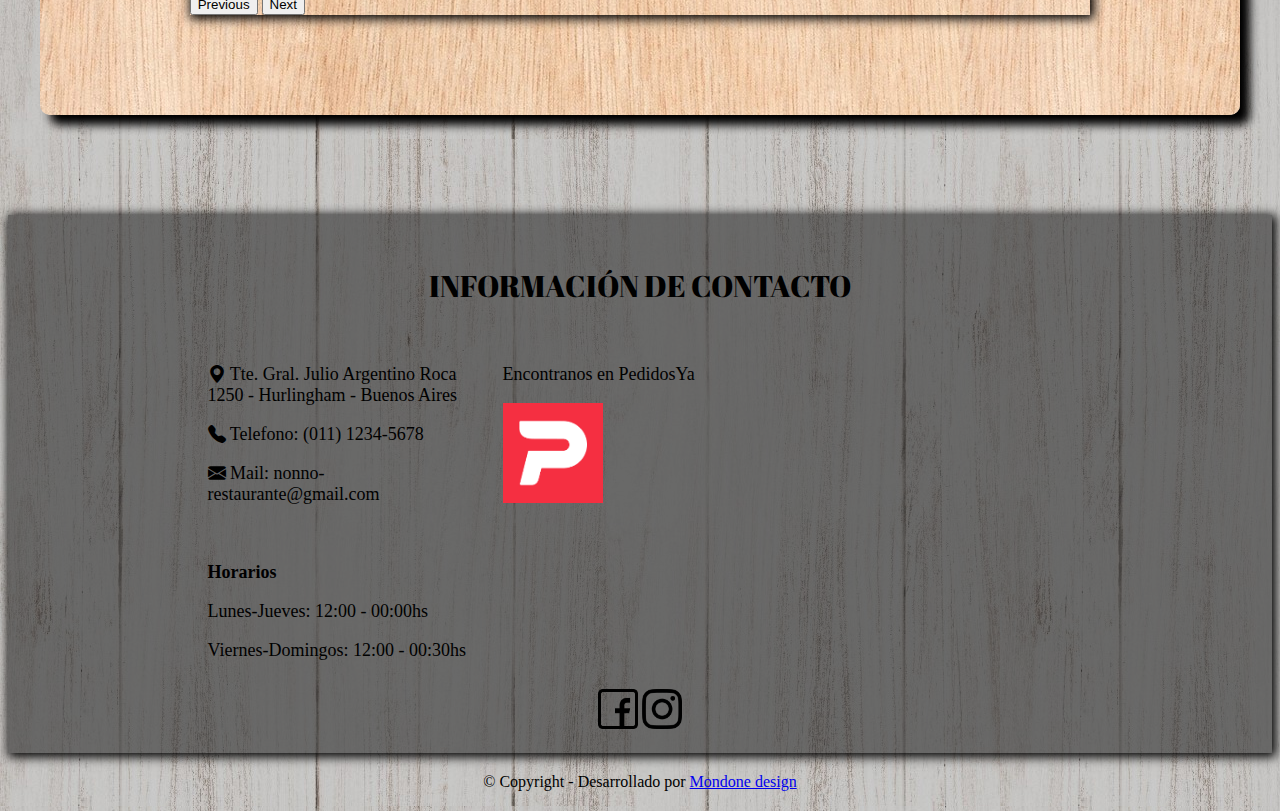
<file: detalle.html>
<!DOCTYPE html>
<html lang="es">
  <head>
    <meta charset="utf-8">
    <meta name="viewport" content="width=device-width, initial-scale=1.0">
    <title>Nonno-Restaurante</title>

    <link rel="stylesheet" href="estilo.css" type="text/css">
    <link rel="preconnect" href="https://fonts.googleapis.com">
    <link rel="preconnect" href="https://fonts.gstatic.com" crossorigin>
    <link href="https://fonts.googleapis.com/css2?family=Abril+Fatface&display=swap" rel="stylesheet">

    <link href="https://cdn.jsdelivr.net/npm/bootstrap@5.2.1/dist/css/bootstrap.min.css" rel="stylesheet" integrity="sha384-iYQeCzEYFbKjA/T2uDLTpkwGzCiq6soy8tYaI1GyVh/UjpbCx/TYkiZhlZB6+fzT" crossorigin="anonymous">
    <script src="https://cdn.jsdelivr.net/npm/bootstrap@5.2.1/dist/js/bootstrap.bundle.min.js" integrity="sha384-u1OknCvxWvY5kfmNBILK2hRnQC3Pr17a+RTT6rIHI7NnikvbZlHgTPOOmMi466C8" crossorigin="anonymous"></script>
    <script src="https://cdn.jsdelivr.net/npm/@popperjs/core@2.11.6/dist/umd/popper.min.js" integrity="sha384-oBqDVmMz9ATKxIep9tiCxS/Z9fNfEXiDAYTujMAeBAsjFuCZSmKbSSUnQlmh/jp3" crossorigin="anonymous"></script>
    <script src="https://cdn.jsdelivr.net/npm/bootstrap@5.2.1/dist/js/bootstrap.min.js" integrity="sha384-7VPbUDkoPSGFnVtYi0QogXtr74QeVeeIs99Qfg5YCF+TidwNdjvaKZX19NZ/e6oz" crossorigin="anonymous"></script>
    <link rel="stylesheet" href="https://cdn.jsdelivr.net/npm/bootstrap-icons@1.9.1/font/bootstrap-icons.css">

  </head>

  <body class="claro">
    
    <header>
      <nav id="navegador">
        <div id="volver-inicio">INICIO</div>
        <div id="menu">MENU</div>
        <div id="detalle">MENU DETALLADO</div>
        <div id="contacto">CONTACTO</div>
        <div><img id="modo" src="./img/modo.png" alt="cambiar modo">MODO</div> 
      </nav>
      <img id="logo" src="./img/logo-nonno.png">
    </header>

    <main id="menus-main">
        <section id="menus-contenedor">
            <article id="bootstrap">
              <div id="carousel" class="carousel slide" data-bs-ride="carousel">
                <div class="carousel-indicators">
                  <button type="button" data-bs-target="#carousel" data-bs-slide-to="0" class="active" aria-current="true" aria-label="Slide 1"></button>
                  <button type="button" data-bs-target="#carousel" data-bs-slide-to="1" aria-label="Slide 2"></button>
                  <button type="button" data-bs-target="#carousel" data-bs-slide-to="2" aria-label="Slide 3"></button>
                </div>
                <div class="carousel-inner">
                  <div class="carousel-item active">
                    <img src="./img/menu-clasico.png" class="d-block w-100" alt="...">
                  </div>
                  <div class="carousel-item">
                    <img src="./img/menu-ejecutivo-detalles.png" class="d-block w-100" alt="...">
                  </div>
                  <div class="carousel-item">
                    <img src="./img/vinos-detalles.png" class="d-block w-100" alt="...">
                  </div>
                </div>
                <button class="carousel-control-prev" type="button" data-bs-target="#carousel" data-bs-slide="prev">
                  <span class="carousel-control-prev-icon" aria-hidden="true"></span>
                  <span class="visually-hidden">Previous</span>
                </button>
                <button class="carousel-control-next" type="button" data-bs-target="#carousel" data-bs-slide="next">
                  <span class="carousel-control-next-icon" aria-hidden="true"></span>
                  <span class="visually-hidden">Next</span>
                </button>
              </div>
            </article>
        </section>


    </main>









    <footer>
        <p id="titulo-footer" class="titulo">INFORMACIÓN DE CONTACTO</p>
        <div class="contenedor">
          <div class="columna">
            <p><span class="bi bi-geo-alt-fill"></span> Tte. Gral. Julio Argentino Roca 1250 - Hurlingham - Buenos Aires</p>
            <p><span class="bi bi-telephone-fill"></span> Telefono: (011) 1234-5678</p>
            <p><span class="bi bi-envelope-fill"></span> Mail: nonno-restaurante@gmail.com</p>
            <br>
            <p><b>Horarios</b></p>
            <p>Lunes-Jueves: 12:00 - 00:00hs</p>
            <p>Viernes-Domingos: 12:00 - 00:30hs</p>
          </div>
          <div class="columna pedidos">
            <p>Encontranos en PedidosYa</p>
            <img src="./img/pedidosya.png">
          </div>
          <div class="columna mapouter">
            <div class="gmap_canvas">
              <iframe class="gmap_iframe" width="100%" frameborder="0" scrolling="no" marginheight="0" marginwidth="0" 
              src="https://maps.google.com/maps?width=500&amp;height=180&amp;hl=en&amp;q=Tte. Gral. Julio Argentino Roca 1250&amp;t=&amp;z=15&amp;ie=UTF8&amp;iwloc=B&amp;output=embed">
            </iframe>
            </div>
          </div>
        </div>
        <div class="redes-sociales">
          <a href="https://es-la.facebook.com/" target="_blank"><img src="./img/redes-facebook.png" alt="redes sociales facebook" title="facebook"></a>
          <a href="https://www.instagram.com/" target="_blank"><img src="./img/redes-instagram.png" alt="redes sociales instagram" title="instagram"><a>
        </div>
      </footer>

      <div id="copy">
        <p>© Copyright - Desarrollado por <a href="https://github.com/Mondone" target="_blank">Mondone design</a></p>
      </div>
  
      <script src="scrip-js.js"></script>
  
    </body>
  
</html>
</file>
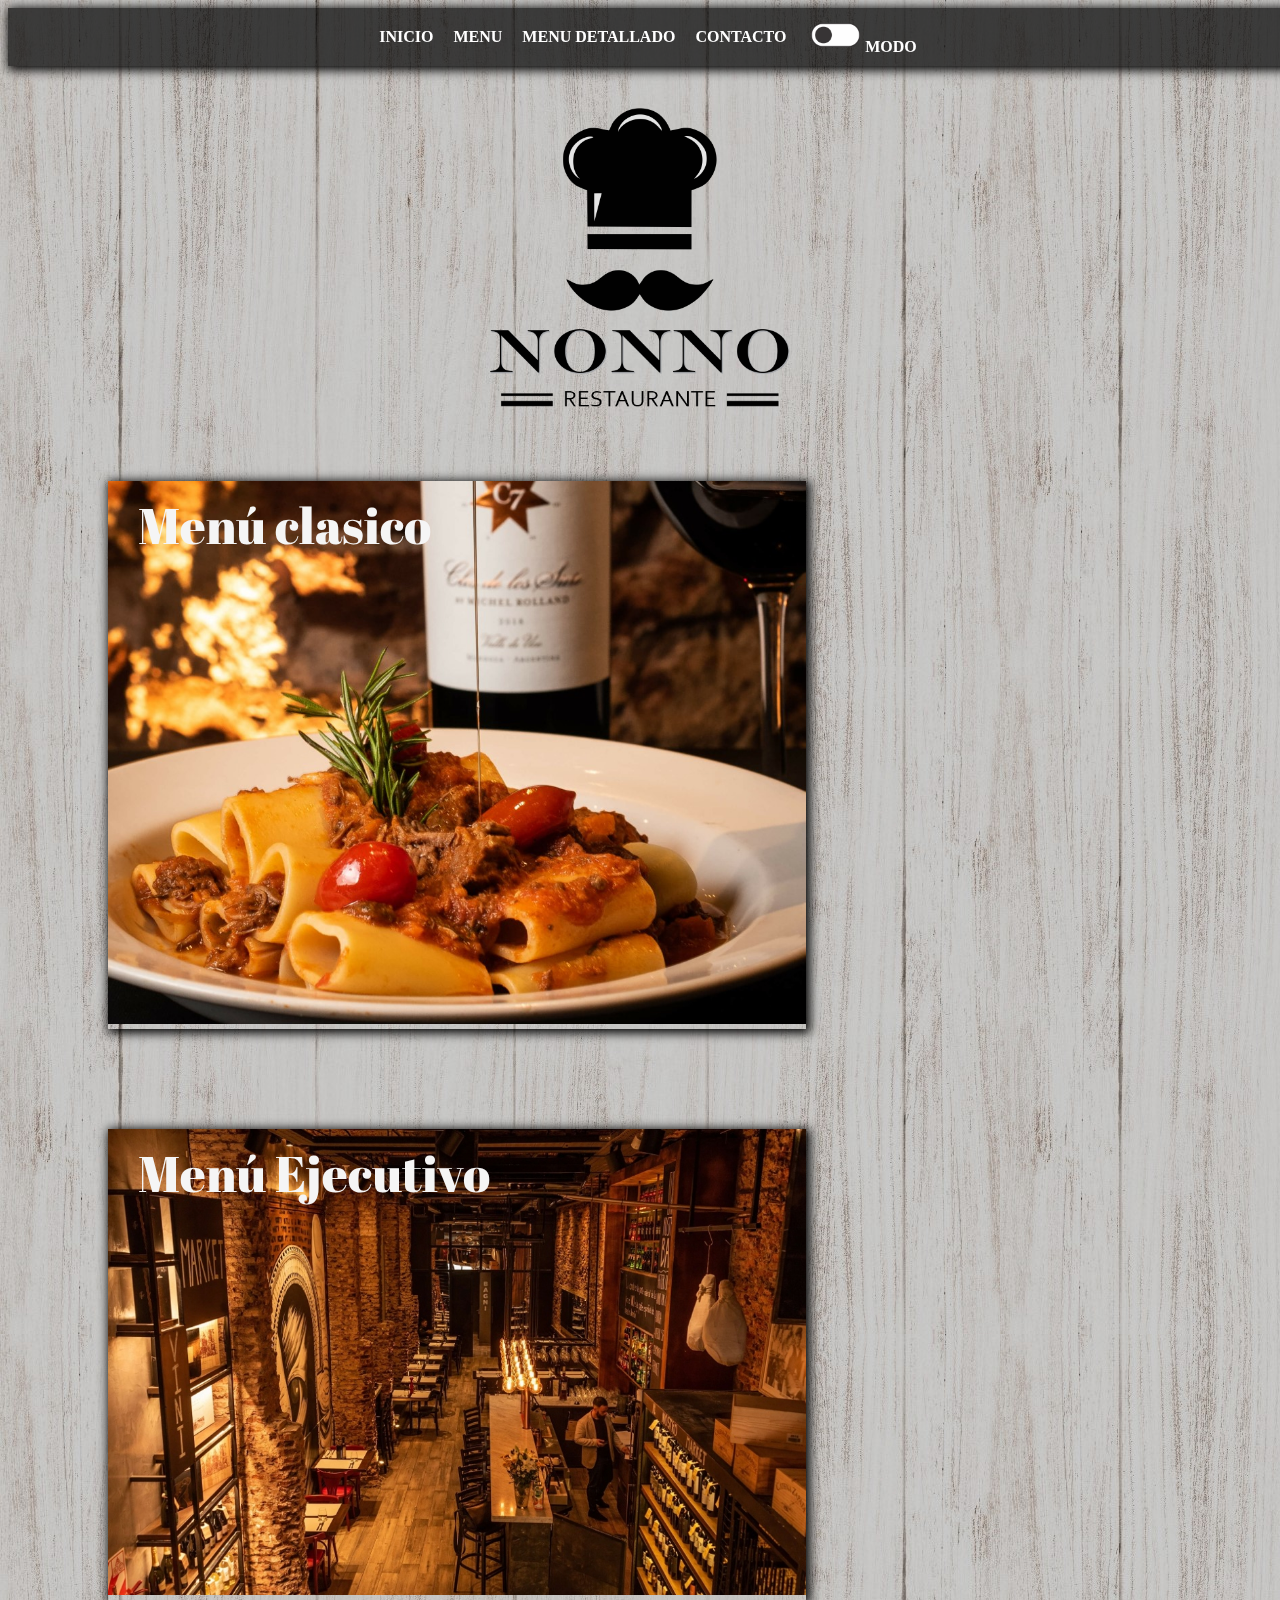
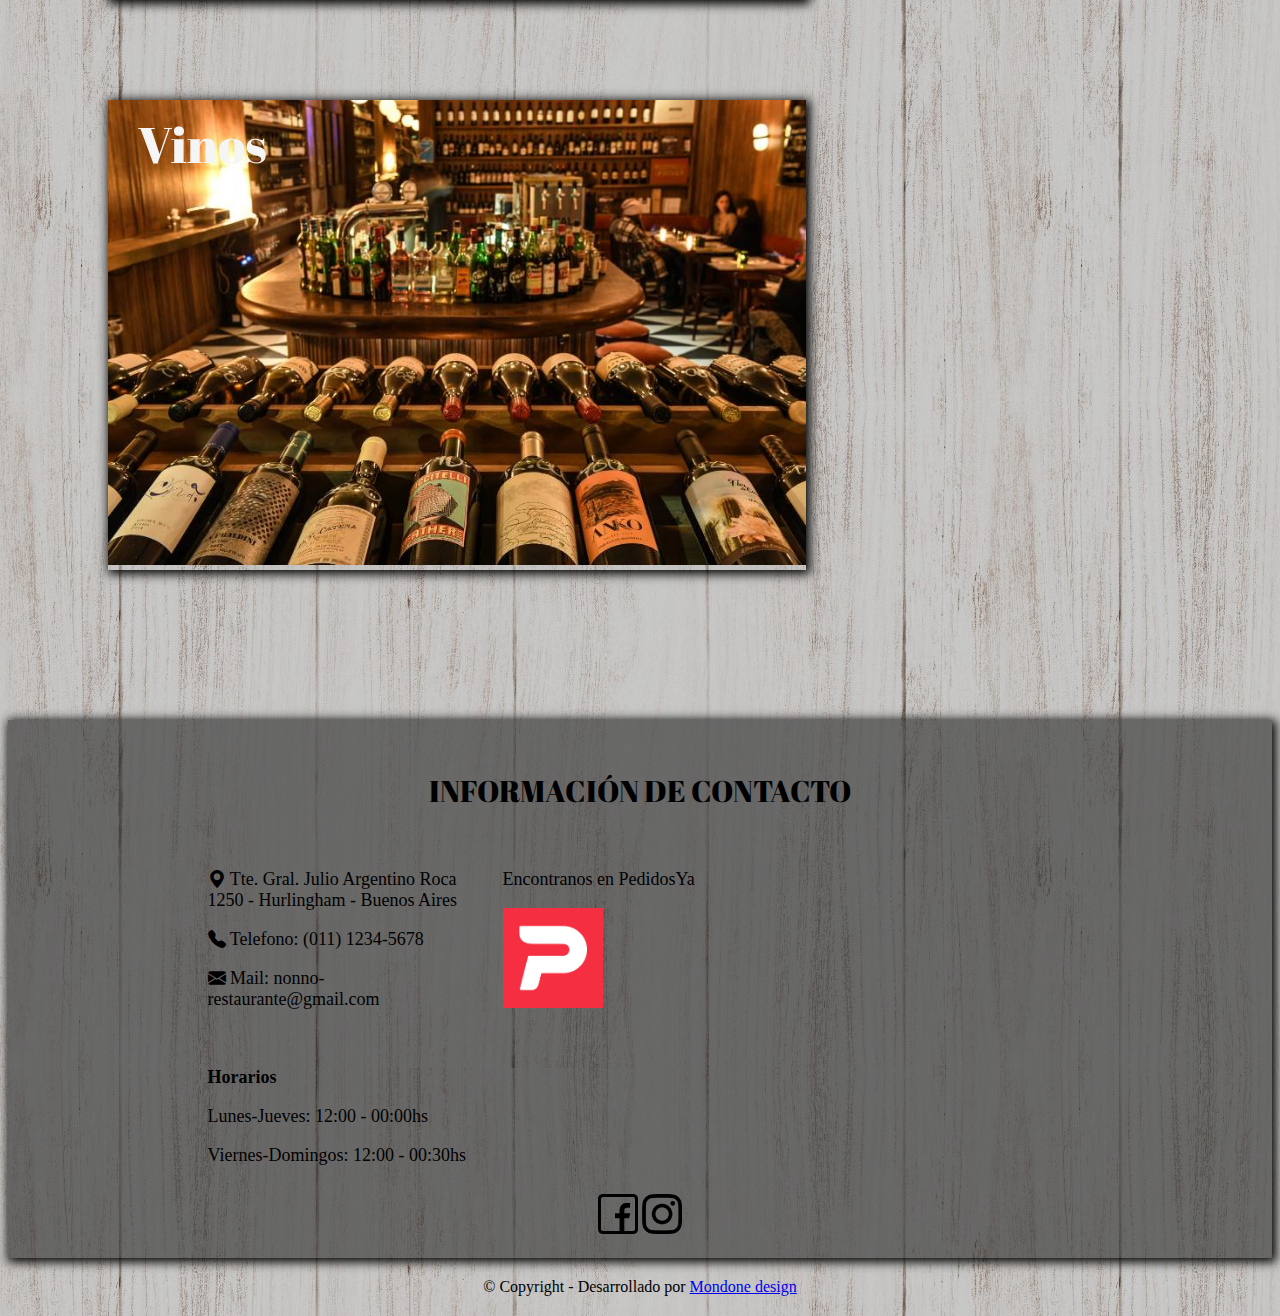
<file: menu.html>
<!DOCTYPE html>
<html lang="es">
  <head>
    <meta charset="utf-8">
    <meta name="viewport" content="width=device-width, initial-scale=1.0">
    <title>Nonno-Restaurante</title>

    <link rel="stylesheet" href="estilo.css" type="text/css">
    <link rel="preconnect" href="https://fonts.googleapis.com">
    <link rel="preconnect" href="https://fonts.gstatic.com" crossorigin>
    <link href="https://fonts.googleapis.com/css2?family=Abril+Fatface&display=swap" rel="stylesheet">
    
    <link href="https://cdn.jsdelivr.net/npm/bootstrap@5.2.1/dist/css/bootstrap.min.css" rel="stylesheet" integrity="sha384-iYQeCzEYFbKjA/T2uDLTpkwGzCiq6soy8tYaI1GyVh/UjpbCx/TYkiZhlZB6+fzT" crossorigin="anonymous">
    <script src="https://cdn.jsdelivr.net/npm/bootstrap@5.2.1/dist/js/bootstrap.bundle.min.js" integrity="sha384-u1OknCvxWvY5kfmNBILK2hRnQC3Pr17a+RTT6rIHI7NnikvbZlHgTPOOmMi466C8" crossorigin="anonymous"></script>
    <script src="https://cdn.jsdelivr.net/npm/@popperjs/core@2.11.6/dist/umd/popper.min.js" integrity="sha384-oBqDVmMz9ATKxIep9tiCxS/Z9fNfEXiDAYTujMAeBAsjFuCZSmKbSSUnQlmh/jp3" crossorigin="anonymous"></script>
    <script src="https://cdn.jsdelivr.net/npm/bootstrap@5.2.1/dist/js/bootstrap.min.js" integrity="sha384-7VPbUDkoPSGFnVtYi0QogXtr74QeVeeIs99Qfg5YCF+TidwNdjvaKZX19NZ/e6oz" crossorigin="anonymous"></script>
    <link rel="stylesheet" href="https://cdn.jsdelivr.net/npm/bootstrap-icons@1.9.1/font/bootstrap-icons.css">

  </head>

  <body class="claro">
    
    <header>
      <nav id="navegador">
        <div id="volver-inicio">INICIO</div>
        <div id="menu">MENU</div>
        <div id="detalle">MENU DETALLADO</div>
        <div id="contacto">CONTACTO</div>
        <div><img id="modo" src="./img/modo.png" alt="cambiar modo">MODO</div> 
      </nav>
      <img id="logo" src="./img/logo-nonno.png">
    </header>

    <main>
      <section id="pagina-menu">
        <article class="contenedor">
          <a href="./detalle.html" class="titulo"><img src="./img/menu.jpg" alt="Menu clasico" title="Menu clasico"></a>
          <div class="texto-encima titulo">Menú clasico</div>
        </article>
        <article class="contenedor">
          <a href="./detalle.html" class="titulo"><img src="./img/menu-ejecutivo.jpg" alt="Menu clasico" title="Menu clasico"></a>
          <div class="texto-encima titulo">Menú Ejecutivo</div>
        </article>
        <article class="contenedor">
          <a href="./detalle.html" class="titulo"><img src="./img/vinos.jpeg" alt="Menu clasico" title="Menu clasico"></a>
          <div class="texto-encima titulo">Vinos</div>
        </article>
      </section>

    </main>

    <footer>
        <p id="titulo-footer" class="titulo">INFORMACIÓN DE CONTACTO</p>
        <div class="contenedor">
          <div class="columna">
            <p><span class="bi bi-geo-alt-fill"></span> Tte. Gral. Julio Argentino Roca 1250 - Hurlingham - Buenos Aires</p>
            <p><span class="bi bi-telephone-fill"></span> Telefono: (011) 1234-5678</p>
            <p><span class="bi bi-envelope-fill"></span> Mail: nonno-restaurante@gmail.com</p>
            <br>
            <p><b>Horarios</b></p>
            <p>Lunes-Jueves: 12:00 - 00:00hs</p>
            <p>Viernes-Domingos: 12:00 - 00:30hs</p>
          </div>
          <div class="columna pedidos">
            <p>Encontranos en PedidosYa</p>
            <img src="./img/pedidosya.png">
          </div>
          <div class="columna mapouter">
            <div class="gmap_canvas">
              <iframe class="gmap_iframe" width="100%" frameborder="0" scrolling="no" marginheight="0" marginwidth="0" 
              src="https://maps.google.com/maps?width=500&amp;height=180&amp;hl=en&amp;q=Tte. Gral. Julio Argentino Roca 1250&amp;t=&amp;z=15&amp;ie=UTF8&amp;iwloc=B&amp;output=embed">
            </iframe>
            </div>
          </div>
        </div>
        <div class="redes-sociales">
          <a href="https://es-la.facebook.com/" target="_blank"><img src="./img/redes-facebook.png" alt="redes sociales facebook" title="facebook"></a>
          <a href="https://www.instagram.com/" target="_blank"><img src="./img/redes-instagram.png" alt="redes sociales instagram" title="instagram"><a>
        </div>
      </footer>

      <div id="copy">
        <p>© Copyright - Desarrollado por <a href="https://github.com/Mondone" target="_blank">Mondone design</a></p>
      </div>
  
    <script src="scrip-js.js"></script>
  
  </body>
  
</html>
</file>
<file: estilo.css>
/* Body colores tema claro y oscuro*/
.claro {
    color: black;
    background-image: url("./img/claro.jpg");
}
.oscuro {
    color: white;
    background-image: url("./img/oscuro.jpg");
}
.invertir {
    filter: invert(100%);
}
.modo {
    transform: scaleX(-1);
}

/* Header */
header {
    text-align: center;
}
#logo {
    margin: 100px 0px 20px 0px;
    width: 300px; 
}
#modo {
    margin: 5px;
    max-height: 24px;
}

#navegador {
    position: fixed;
    z-index: 10;
    width: 100%;
    background-color: rgba(0, 0, 0, 0.7);
    box-shadow: 2px 2px 10px 2px black;
}
#navegador 
div {
    margin: 10px;
    font-size: 16px;
    font-weight: 600;
    color: white;
}

#navegador 
div:hover{
    color:red !important;
}

/* Main  */
.titulo {
    font-family: 'Abril Fatface', cursive;
}
article {
    width: 65%;
}
#intro {
    margin: auto;
    padding-top: 100px;
    padding-bottom: 100px;
    text-align: center;
}
#intro 
img {
    max-width: 600px;
}
#intro 
h1 {
    color: brown;
    font-size: 46px;
}
#intro 
p {
    margin-top: 50px;
    margin-bottom: 50px;
    font-size: 24px;
}

/* Bootstrap*/
#bootstrap {
    width: 75%;
    margin:auto;
    box-shadow: 2px 2px 10px 2px black;
}

/* Footer */
footer {
    margin-top: 100px;
    padding-top: 20px;
    padding-bottom: 20px;
    background-color: rgba(42, 42, 42, 0.6);
    box-shadow: 2px 2px 10px 2px black;
}
footer
#titulo-footer {
    text-align: center;
    font-size: 30px;
    
}
footer
.contenedor {
    margin: auto;
    width: 70%;
}
footer 
.columna {
    margin: 10px;
    max-width: 500px;
    font-size: 18px;
}
footer 
.pedidos 
img {
    max-width: 100px;
}
footer
.redes-sociales {
    text-align: center;
    margin: auto;
}
footer
.redes-sociales
img {
    max-width: 40px;
}

/* Google maps */
.mapouter{
    position:relative;
    text-align:right;
    width:100%;
    height:180px;
}
.gmap_canvas {
    overflow:hidden;
    background:none!important;
    width:100%;
    height:180px;}
.gmap_iframe {
    height:180px!important;
}

/* Pagina de Menú*/
#pagina-menu
.contenedor{
    width: 85%;
    margin-top: 50px;
    margin-bottom: 50px;
    position: relative;
    display: inline-block;
    text-align: center;
    box-shadow: 2px 2px 10px 2px black;
}
#pagina-menu
.texto-encima{
    position: absolute;
    font-size: 50px;
    color: whitesmoke;
    top: 10px;
    left: 30px;
}
#pagina-menu
img {
    width: 100%;
}

/* Pagina de Menús detallados*/ 
#menus-main {
    margin: auto;
    width: 95%;
    border-radius: 10px;
    box-shadow: 10px 10px 10px 0px black;
    background-image: url(./img/anotador.jpg);
}
#menus-main, #menus-contenedor {
    padding-top: 50px;
    padding-bottom: 50px;
}

/* Pagina de contacto*/
#formulario {
    margin: 30px;
    padding-top: 200px;
    padding-bottom: 200px;
    box-shadow: 1px 1px 10px 1px black;
}
#formulario
div {
    margin-top: 5px;
    margin-bottom: 5px;
}
#formulario 
h4 {
    font-size: 30px;
}
.form-claro {
    background-image: url("./img/claro-form.jpg");
}
.form-oscuro {
    background-image: url("./img/oscuro-form.jpg");
}

/* Copy*/
#copy {
    text-align: center;
    margin:20px;
}

/* Para tablets y computadoras: */
@media only screen and (min-width: 768px) {
    
    /* Pagina de Menú */
    #pagina-menu {
        width: 65%;
        margin-left: 100px;
    }
    
    /* Navegador*/
    #navegador {
        display: flex;
        align-items: center;
        justify-content: center;
    }

    /* Footer */
    footer
    .contenedor {
        display: grid;
        grid-template-columns: 1fr 1fr 1fr;
        grid-template-rows: 1fr ;
    }
}
</file>
